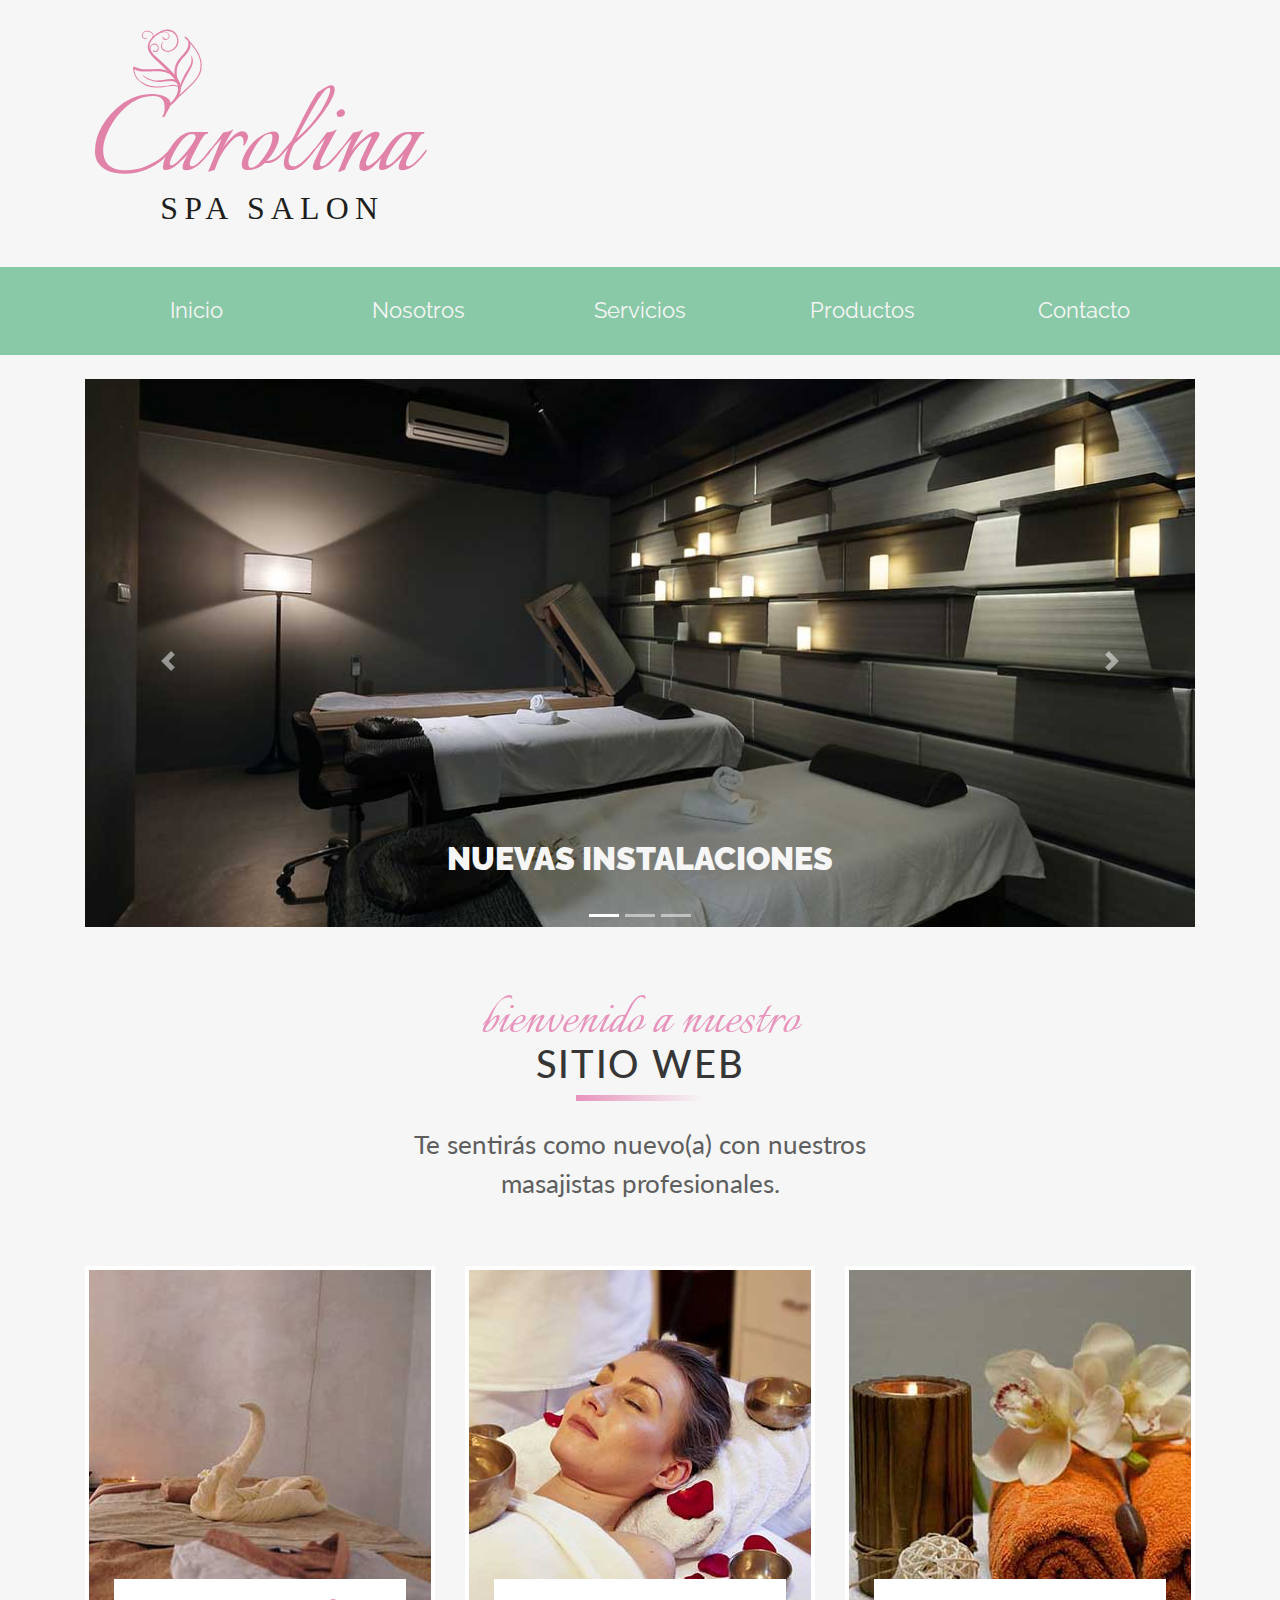
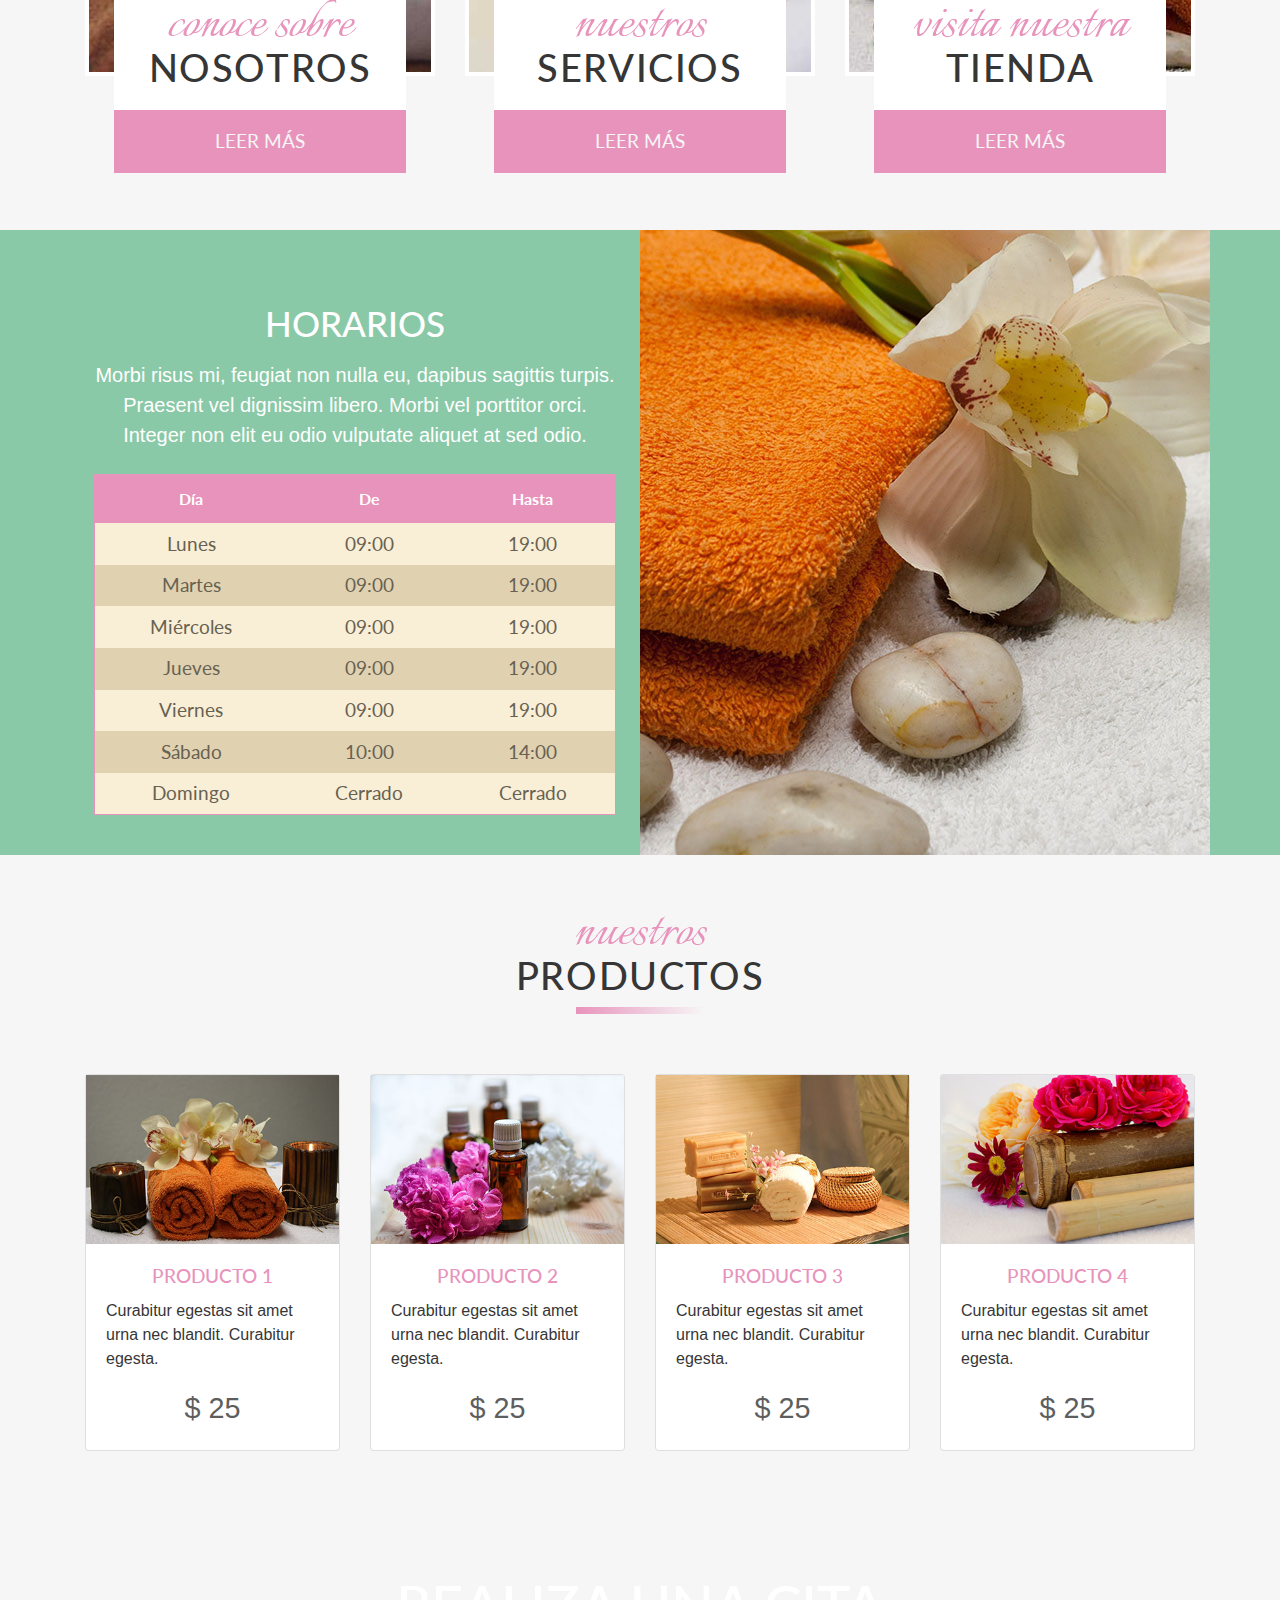
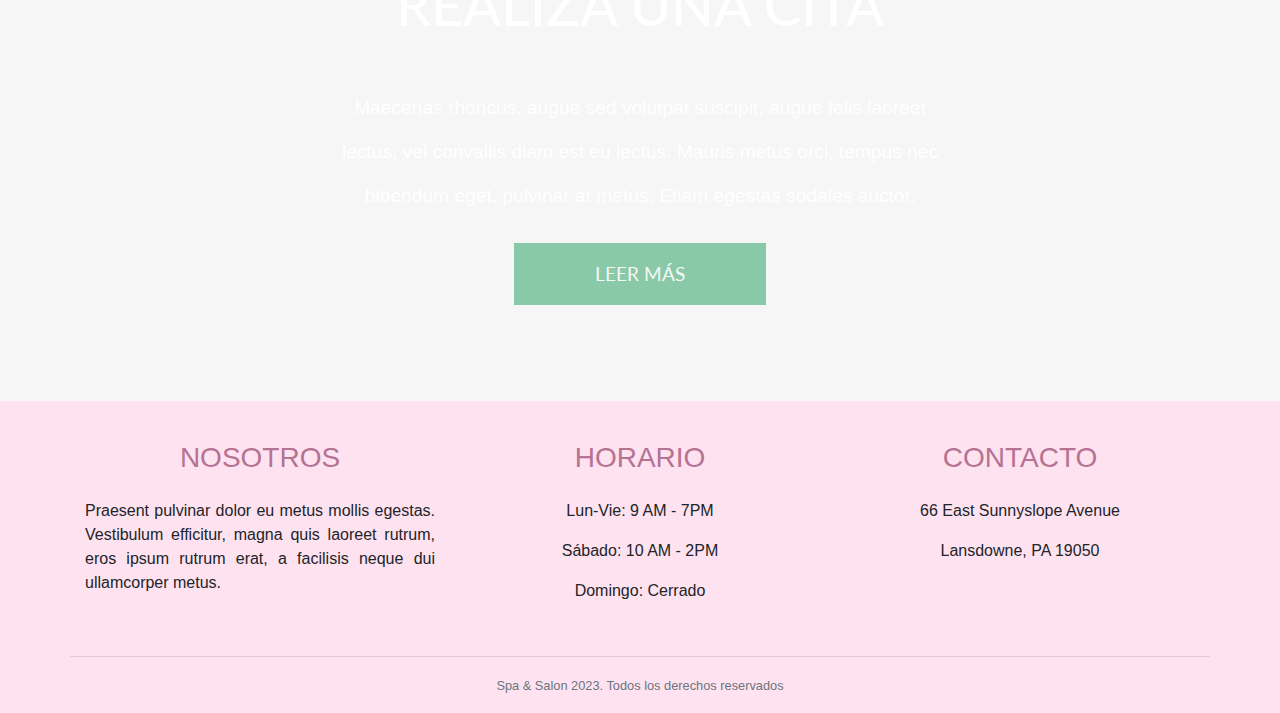
<file: index.html>
<!DOCTYPE html>
<html lang="es">
  <head>
    <meta charset="UTF-8">
    <link rel="icon" type="image/svg+xml" href="./assets/img/favicon.svg">
    <meta name="viewport" content="width=device-width, initial-scale=1.0">
    <meta http-equiv="X-UA-Compatible" content="ie=edge">
    <meta name="Description" content="Enter your description here">
    <link rel="preconnect" href="https://fonts.googleapis.com">
    <link rel="preconnect" href="https://fonts.gstatic.com" crossorigin="">
    <link href="https://fonts.googleapis.com/css2?family=Italianno&amp;family=Lato:wght@400;700;900&amp;family=Raleway:wght@400;700;900&amp;display=swap" rel="stylesheet">
    <link rel="stylesheet" href="https://cdnjs.cloudflare.com/ajax/libs/twitter-bootstrap/4.6.0/css/bootstrap.min.css">
    <link rel="stylesheet" href="https://cdnjs.cloudflare.com/ajax/libs/font-awesome/5.15.3/css/all.min.css" integrity="sha512-iBBXm8fW90+nuLcSKlbmrPcLa0OT92xO1BIsZ+ywDWZCvqsWgccV3gFoRBv0z+8dLJgyAHIhR35VZc2oM/gI1w==" crossorigin="anonymous" referrerpolicy="no-referrer">
    <link rel="stylesheet" href="./main.css">
    <title>Carolina Spa</title>
  </head>
  <body>
    <header> 
      <div class="container">
        <div class="row justify-content-md-between align-items-center">
          <div class="col-lg-4"><a href="index.html"> <img class="d-block img-fluid mx-auto py-4" src="assets/img/logo.svg" alt="Logotipo"></a></div>
          <div class="social col-lg-4 text-center text-lg-right">
            <ul class="list">
              <li class="item"><a class="link" href="http://facebook.com"><span class="sr-only">Facebook</span></a></li>
              <li class="item"><a class="link" href="http://twitter.com"><span class="sr-only">Twitter</span></a></li>
              <li class="item"><a class="link" href="http://instagram.com"><span class="sr-only">Instagram</span></a></li>
              <li class="item"><a class="link" href="http://pinterest.com"><span class="sr-only">Pinterest</span></a></li>
              <li class="item"><a class="link" href="http://youtube.com"><span class="sr-only">Youtube</span></a></li>
            </ul>
          </div>
        </div>
      </div>
      <div class="navigation mt-3">
        <nav class="navbar navbar-expand-md navbar-light bg-faded">
          <button class="navbar-toggler bg-white" type="button" data-toggle="collapse" data-target="#nav-main" aria-label="Mostrar navegacion"><span class="navbar-toggler-icon"></span></button><a class="navbar-brand d-md-none text-white" href="#">Carolina Spa</a>
          <div class="container">
            <div class="collapse navbar-collapse w-100 u-transition-s" id="nav-main">
              <ul class="nav nav-justified w-100 flex-column flex-sm-row text-capitalize mt-2 mt-md-0">
                <li class="nav-item"><a class="nav-link" href="index.html">inicio</a></li>
                <li class="nav-item"><a class="nav-link" href="nosotros.html">nosotros</a></li>
                <li class="nav-item"><a class="nav-link" href="servicios.html">servicios </a></li>
                <li class="nav-item"><a class="nav-link" href="productos.html">productos </a></li>
                <li class="nav-item"><a class="nav-link" href="contacto.html">contacto</a></li>
              </ul>
            </div>
          </div>
        </nav>
      </div>
    </header>
    <main>
      <article>
        <div class="container">
          <article class="carousel slide mt-4" id="main-slider" data-ride="carousel">
            <ol class="carousel-indicators">
              <li class="active" data-target="#main-slider" data-slide-to="0"></li>
              <li data-target="#main-slider" data-slide-to="1"></li>
              <li data-target="#main-slider" data-slide-to="2"></li>
            </ol>
            <div class="carousel-inner" role="listbox">
              <figure class="carousel-item active u-transition-s"><img class="d-block w-100" src="assets/img/slide_01.jpg" alt="Nuestras instalaciones">
                <figcaption class="carousel-caption">
                  <h3 class="text-uppercase">nuevas instalaciones</h3>
                </figcaption>
              </figure>
              <figure class="carousel-item u-transition-s"><img class="d-block w-100" src="assets/img/slide_02.jpg" alt="Nuestros servicios">
                <figcaption class="carousel-caption">
                  <h3 class="text-uppercase">conoce nuestros servicios</h3>
                </figcaption>
              </figure>
              <figure class="carousel-item u-transition-s"><img class="d-block w-100" src="assets/img/slide_03.jpg" alt="Promoción">
                <figcaption class="carousel-caption">
                  <h3 class="text-uppercase">Nuevo sitio web, 2x1 en todos los servicios</h3>
                </figcaption>
              </figure>
            </div><a class="carousel-control-prev" href="#main-slider" role="button" data-slide="prev"> <span class="carousel-control-prev-icon" aria-hidden="true"></span><span class="sr-only">Diapositiva previa</span></a><a class="carousel-control-next" href="#main-slider" role="button" data-slide="next"> <span class="carousel-control-next-icon" aria-hidden="true"></span><span class="sr-only">Diapositiva siguiente</span></a>
          </article>
        </div>
        <section class="banner text-center py-5">
          <h2 class="heading-compound underline">bienvenido a nuestro<span class="d-block text-uppercase">sitio web</span></h2>
          <p class="paragraph mt-4">
             Te sentirás como nuevo(a) con nuestros<br>masajistas profesionales.</p>
        </section>
        <div class="container">
          <div class="row mb-2 align-items-center justify-content-center px-4 px-lg-0">
            <div class="col-lg-4 col-md-6 text-center"> 
              <article class="service"><img class="image img-fluid" src="assets/img/servicio_01.jpg" alt="Imagen conoce sobre nosotros"/>
                <div class="row no-gutters justify-content-center">
                  <div class="info col-md-10">
                    <h3 class="heading-compound mt-3">conoce sobre<span class="d-block text-uppercase">nosotros</span></h3><a class="btn btn-pink btn-block text-uppercase py-3 mt-4" href="servicios.html">leer más</a>
                  </div>
                </div>
              </article>
            </div>
            <div class="col-lg-4 col-md-6 text-center">
              <article class="service"><img class="image img-fluid" src="assets/img/servicio_02.jpg" alt="Imagen nuestros servicios"/>
                <div class="row no-gutters justify-content-center">
                  <div class="info col-md-10">
                    <h3 class="heading-compound mt-3">nuestros<span class="d-block text-uppercase">servicios</span></h3><a class="btn btn-pink btn-block text-uppercase py-3 mt-4" href="servicios.html">leer más</a>
                  </div>
                </div>
              </article>
            </div>
            <div class="col-lg-4 col-md-6 text-center">
              <article class="service"><img class="image img-fluid" src="assets/img/servicio_03.jpg" alt="Imagen visita nuestra tienda"/>
                <div class="row no-gutters justify-content-center">
                  <div class="info col-md-10">
                    <h3 class="heading-compound mt-3">visita nuestra<span class="d-block text-uppercase">tienda</span></h3><a class="btn btn-pink btn-block text-uppercase py-3 mt-4" href="servicios.html">leer más</a>
                  </div>
                </div>
              </article>
            </div>
          </div>
        </div>
        <div class="schedule">
          <div class="container"> 
            <div class="row">
              <div class="col-md-6 text-center text-white p-4">
                <h2 class="heading text-uppercase mt-5">horarios</h2>
                <p class="lead mt-3">Morbi risus mi, feugiat non nulla eu, dapibus sagittis turpis. Praesent vel dignissim libero. Morbi vel porttitor orci. Integer non elit eu odio vulputate aliquet at sed odio. </p>
                <table class="table mt-4 text-white text-center">
                  <thead class="table-head">
                    <tr>
                      <th>Día</th>
                      <th>De</th>
                      <th>Hasta</th>
                    </tr>
                  </thead>
                  <tbody class="table-body">
                    <tr>
                      <td>Lunes</td>
                      <td>09:00</td>
                      <td>19:00</td>
                    </tr>
                    <tr>
                      <td>Martes</td>
                      <td>09:00</td>
                      <td>19:00</td>
                    </tr>
                    <tr>
                      <td>Miércoles</td>
                      <td>09:00</td>
                      <td>19:00</td>
                    </tr>
                    <tr>
                      <td>Jueves</td>
                      <td>09:00</td>
                      <td>19:00</td>
                    </tr>
                    <tr>
                      <td>Viernes</td>
                      <td>09:00</td>
                      <td>19:00</td>
                    </tr>
                    <tr>
                      <td>Sábado</td>
                      <td>10:00</td>
                      <td>14:00</td>
                    </tr>
                    <tr>
                      <td>Domingo</td>
                      <td>Cerrado</td>
                      <td>Cerrado</td>
                    </tr>
                  </tbody>
                </table>
              </div>
              <div class="background col-md-6"></div>
            </div>
          </div>
        </div>
        <section class="products container pt-5 pb-lg-4">
          <h2 class="heading-compound text-center underline">nuestros <span class="d-block text-uppercase">productos</span></h2>
          <div class="row py-5">
            <div class="col-lg-3 col-md-6 mb-5 mb-lg-0">
              <article class="card product"><a class="link" href="producto.html">
                  <div class="img-wrapper"><img src="assets/img/producto_mini_01.jpg" alt="Producto 1"/></div>
                  <div class="card-body">
                    <h3 class="card-title heading text-center text-uppercase">Producto 1</h3>
                    <p class="product__desc card-text">Curabitur egestas sit amet urna nec blandit. Curabitur egesta.</p>
                    <p class="price lead text-center mb-0">25</p>
                  </div></a></article>
            </div>
            <div class="col-lg-3 col-md-6 mb-5 mb-lg-0">
              <article class="card product"><a class="link" href="producto.html">
                  <div class="img-wrapper"><img src="assets/img/producto_mini_02.jpg" alt="Producto 2"/></div>
                  <div class="card-body">
                    <h3 class="card-title heading text-center text-uppercase">Producto 2</h3>
                    <p class="product__desc card-text">Curabitur egestas sit amet urna nec blandit. Curabitur egesta.</p>
                    <p class="price lead text-center mb-0">25</p>
                  </div></a></article>
            </div>
            <div class="col-lg-3 col-md-6 mb-5 mb-lg-0">
              <article class="card product"><a class="link" href="producto.html">
                  <div class="img-wrapper"><img src="assets/img/producto_mini_03.jpg" alt="Producto 3"/></div>
                  <div class="card-body">
                    <h3 class="card-title heading text-center text-uppercase">Producto 3</h3>
                    <p class="product__desc card-text">Curabitur egestas sit amet urna nec blandit. Curabitur egesta.</p>
                    <p class="price lead text-center mb-0">25</p>
                  </div></a></article>
            </div>
            <div class="col-lg-3 col-md-6">
              <article class="card product"><a class="link" href="producto.html">
                  <div class="img-wrapper"><img src="assets/img/producto_mini_04.jpg" alt="Producto 4"/></div>
                  <div class="card-body">
                    <h3 class="card-title heading text-center text-uppercase">Producto 4</h3>
                    <p class="product__desc card-text">Curabitur egestas sit amet urna nec blandit. Curabitur egesta.</p>
                    <p class="price lead text-center mb-0">25</p>
                  </div></a></article>
            </div>
          </div>
        </section>
        <div class="date container-fluid py-5">
          <div class="row justify-content-center align-items-center text-white">
            <div class="col-md-8 col-lg-6 text-center">
              <h2 class="heading text-uppercase">realiza una cita</h2>
              <p class="text mt-5 mb-4">Maecenas rhoncus, augue sed volutpat suscipit, augue felis laoreet lectus, vel convallis diam est eu lectus. Mauris metus orci, tempus nec bibendum eget, pulvinar at metus. Etiam egestas sodales auctor. </p><a class="btn btn-mint btn-lg text-uppercase" href="contacto.html">leer más</a>
            </div>
          </div>
        </div>
      </article>
    </main>
    <footer class="pt-3 mt-5">
      <div class="container pt-4">
        <div class="row">
          <div class="col-md-4 mb-4 mb-lg-0">
            <h3 class="text-uppercase text-center mb-4 text-primary-700">nosotros</h3>
            <p class="text-justify">Praesent pulvinar dolor eu metus mollis egestas. Vestibulum efficitur, magna quis laoreet rutrum, eros ipsum rutrum erat, a facilisis neque dui ullamcorper metus.</p>
          </div>
          <div class="col-md-4 mb-4 mb-lg-0 text-center">
            <h3 class="text-uppercase mb-4 text-primary-700">horario</h3>
            <p class="mb-3">Lun-Vie: 9 AM - 7PM</p>
            <p class="mb-3">Sábado: 10 AM - 2PM</p>
            <p>Domingo: Cerrado</p>
          </div>
          <div class="col-md-4 text-center">
            <h3 class="text-uppercase mb-4 text-primary-700">contacto</h3>
            <p class="mb-3">66 East Sunnyslope Avenue </p>
            <p>Lansdowne, PA 19050</p>
            <nav class="social text-center">
              <ul class="list">
                <li class="item"><a class="link" href="http://facebook.com"><span class="sr-only">Facebook</span></a></li>
                <li class="item"><a class="link" href="http://twitter.com"><span class="sr-only">Twitter</span></a></li>
                <li class="item"><a class="link" href="http://instagram.com"><span class="sr-only">Instagram</span></a></li>
                <li class="item"><a class="link" href="http://pinterest.com"><span class="sr-only">Pinterest</span></a></li>
                <li class="item"><a class="link" href="http://youtube.com"><span class="sr-only">Youtube</span></a></li>
              </ul>
            </nav>
          </div>
          <hr class="w-100">
          <p class="mx-auto text-muted"><small>Spa & Salon 2023. Todos los derechos reservados</small></p>
        </div>
      </div>
    </footer>
    <script src="https://cdnjs.cloudflare.com/ajax/libs/jquery/3.5.1/jquery.min.js"></script>
    <script src="https://cdnjs.cloudflare.com/ajax/libs/popper.js/1.16.1/umd/popper.min.js"></script>
    <script src="https://cdnjs.cloudflare.com/ajax/libs/twitter-bootstrap/4.6.0/js/bootstrap.min.js"></script>
  </body>
</html>
</file>
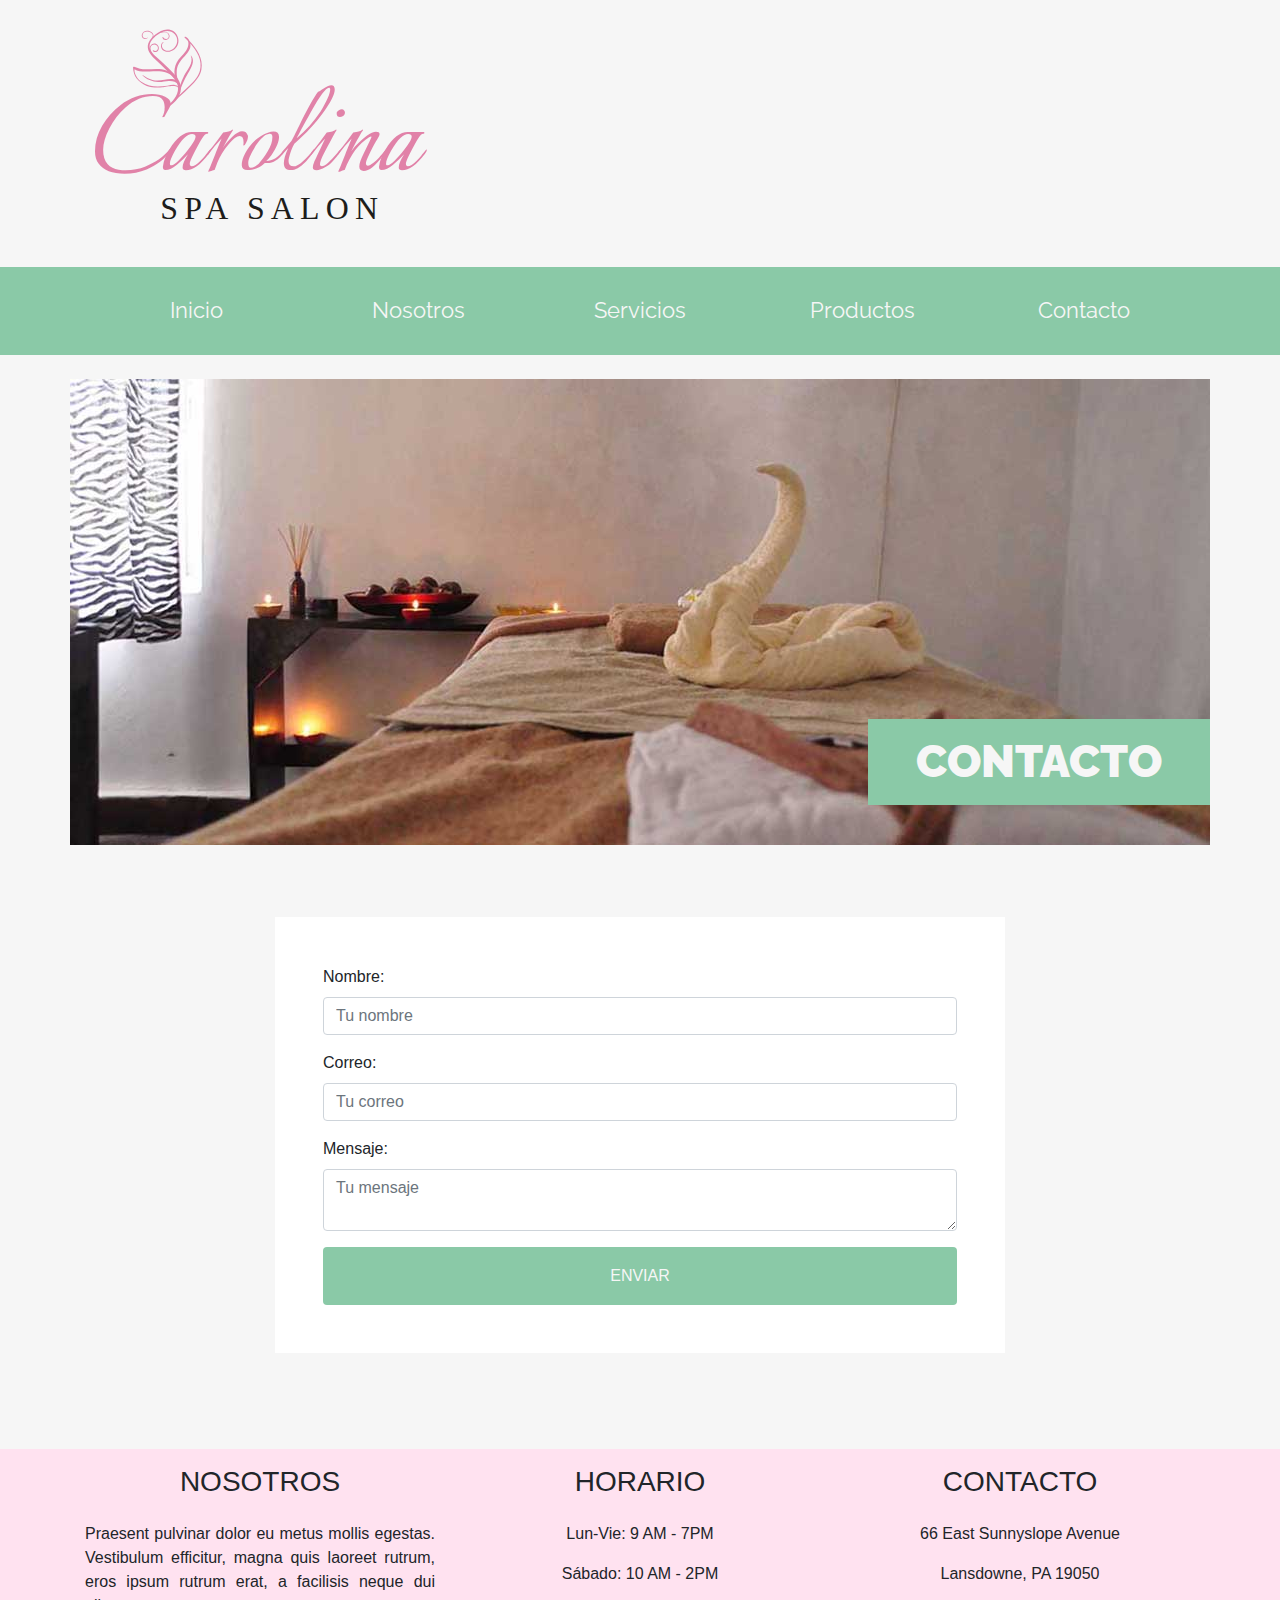
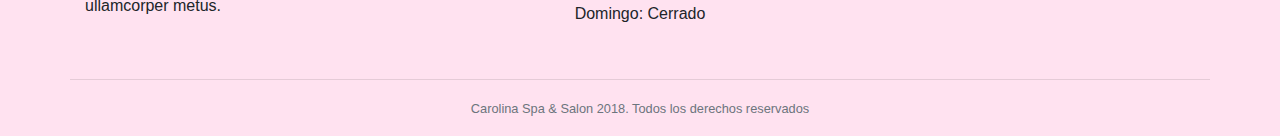
<file: contacto.html>
<!DOCTYPE html>
<html lang="es">
  <head>
    <meta charset="UTF-8">
    <meta name="viewport" content="width=device-width, initial-scale=1.0">
    <meta http-equiv="X-UA-Compatible" content="ie=edge">
    <meta name="Description" content="Enter your description here">
    <link rel="preconnect" href="https://fonts.googleapis.com">
    <link rel="preconnect" href="https://fonts.gstatic.com" crossorigin="">
    <link href="https://fonts.googleapis.com/css2?family=Italianno&amp;family=Lato:wght@400;700;900&amp;family=Raleway:wght@400;700;900&amp;display=swap" rel="stylesheet">
    <link rel="stylesheet" href="https://cdnjs.cloudflare.com/ajax/libs/twitter-bootstrap/4.6.0/css/bootstrap.min.css">
    <link rel="stylesheet" href="https://cdnjs.cloudflare.com/ajax/libs/font-awesome/5.15.3/css/all.min.css" integrity="sha512-iBBXm8fW90+nuLcSKlbmrPcLa0OT92xO1BIsZ+ywDWZCvqsWgccV3gFoRBv0z+8dLJgyAHIhR35VZc2oM/gI1w==" crossorigin="anonymous" referrerpolicy="no-referrer">
    <link rel="stylesheet" href="main.css">
    <title>Carolina Spa</title>
  </head>
  <body>
    <header> 
      <div class="container">
        <div class="row justify-content-md-between align-items-center">
          <div class="col-lg-4"><a href="index.html"> <img class="d-block img-fluid mx-auto py-4" src="assets/img/logo.svg" alt="Logotipo"></a></div>
          <div class="social col-lg-4 text-center text-lg-right">
            <ul class="list">
              <li class="item"><a class="link" href="http://facebook.com"><span class="sr-only">Facebook</span></a></li>
              <li class="item"><a class="link" href="http://twitter.com"><span class="sr-only">Twitter</span></a></li>
              <li class="item"><a class="link" href="http://instagram.com"><span class="sr-only">Instagram</span></a></li>
              <li class="item"><a class="link" href="http://pinterest.com"><span class="sr-only">Pinterest</span></a></li>
              <li class="item"><a class="link" href="http://youtube.com"><span class="sr-only">Youtube</span></a></li>
            </ul>
          </div>
        </div>
      </div>
      <div class="navigation mt-3">
        <nav class="navbar navbar-expand-md navbar-light bg-faded">
          <button class="navbar-toggler bg-white" type="button" data-toggle="collapse" data-target="#nav-main" aria-label="Mostrar navegacion"><span class="navbar-toggler-icon"></span></button><a class="navbar-brand d-md-none text-white" href="#">Carolina Spa</a>
          <div class="container">
            <div class="collapse navbar-collapse w-100 u-transition-s" id="nav-main">
              <ul class="nav nav-justified w-100 flex-column flex-sm-row text-capitalize mt-2 mt-md-0">
                <li class="nav-item"><a class="nav-link" href="index.html">inicio</a></li>
                <li class="nav-item"><a class="nav-link" href="nosotros.html">nosotros</a></li>
                <li class="nav-item"><a class="nav-link" href="servicios.html">servicios </a></li>
                <li class="nav-item"><a class="nav-link" href="productos.html">productos </a></li>
                <li class="nav-item"><a class="nav-link" href="contacto.html">contacto</a></li>
              </ul>
            </div>
          </div>
        </nav>
      </div>
    </header>
    <div class="container p-lg-0 mt-4">
      <div class="row no-gutters">
        <div class="hero col-12"><img class="img-fluid" src="assets/img/contacto.jpg" alt="contacto"/>
          <h2 class="heading text-uppercase d-none d-md-block py-3 px-5">contacto</h2>
        </div>
      </div>
    </div>
    <div class="container pt-4">
      <div class="row">
        <main class="main-content col-lg-8 mx-auto">
          <h1 class="d-block d-md-none text-uppercase text-center u-text-pink">contacto</h1>
          <form class="form--contacto p-5 my-5 needs-validation" novalidate>
            <div class="form-group">
              <label class="text-capitalize" for="inputName">nombre:</label>
              <input class="form-control" id="inputName" type="text" placeholder="Tu nombre" required>
              <div class="valid-feedback">Correcto</div>
              <div class="invalid-feedback">Por favor, ingresa tu nombre</div>
            </div>
            <div class="form-group">
              <label class="text-capitalize" for="inputEmail">correo:</label>
              <input class="form-control" id="inputEmail" type="text" placeholder="Tu correo" required>
              <div class="valid-feedback">Correcto</div>
              <div class="invalid-feedback">Por favor, ingresa tu correo</div>
            </div>
            <div class="form-group">
              <label class="text-capitalize" for="inputMessage">mensaje:</label>
              <textarea class="form-control" id="inputMessage" placeholder="Tu mensaje" required></textarea>
              <div class="valid-feedback">Correcto</div>
              <div class="invalid-feedback">Por favor, escribe un mensaje</div>
            </div>
            <button class="btn btn-mint btn-block p-3 text-uppercase" type="submit">Enviar</button>
          </form>
        </main>
      </div>
    </div>
    <footer class="pt-3 mt-5">
      <div class="container">
        <div class="row">
          <div class="col-md-4 mb-4 mb-lg-0">
            <h3 class="text-center text-uppercase mb-4">nosotros</h3>
            <p class="text-justify">Praesent pulvinar dolor eu metus mollis egestas. Vestibulum efficitur, magna quis laoreet rutrum, eros ipsum rutrum erat, a facilisis neque dui ullamcorper metus.</p>
          </div>
          <div class="col-md-4 text-center mb-4 mb-lg-0">
            <h3 class="text-uppercase mb-4">horario</h3>
            <p class="mb-3">Lun-Vie: 9 AM - 7PM</p>
            <p class="mb-3">Sábado: 10 AM - 2PM</p>
            <p>Domingo: Cerrado</p>
          </div>
          <div class="col-md-4 text-center">
            <h3 class="text-uppercase mb-4">contacto</h3>
            <p class="mb-3">66 East Sunnyslope Avenue </p>
            <p>Lansdowne, PA 19050</p>
            <nav class="social text-center">
              <ul class="list">
                <li class="item"><a class="link" href="http://facebook.com"><span class="sr-only">Facebook</span></a></li>
                <li class="item"><a class="link" href="http://twitter.com"><span class="sr-only">Twitter</span></a></li>
                <li class="item"><a class="link" href="http://instagram.com"><span class="sr-only">Instagram</span></a></li>
                <li class="item"><a class="link" href="http://pinterest.com"><span class="sr-only">Pinterest</span></a></li>
                <li class="item"><a class="link" href="http://youtube.com"><span class="sr-only">Youtube</span></a></li>
              </ul>
            </nav>
          </div>
          <hr class="w-100">
          <p class="mx-auto text-muted"><small>Carolina Spa & Salon 2018. Todos los derechos reservados</small></p>
        </div>
      </div>
    </footer>
    <script src="https://cdnjs.cloudflare.com/ajax/libs/jquery/3.5.1/jquery.min.js"></script>
    <script src="https://cdnjs.cloudflare.com/ajax/libs/popper.js/1.16.1/umd/popper.min.js"></script>
    <script src="https://cdnjs.cloudflare.com/ajax/libs/twitter-bootstrap/4.6.0/js/bootstrap.min.js"></script>
    <script src="js/app.js"> </script>
  </body>
</html>
</file>
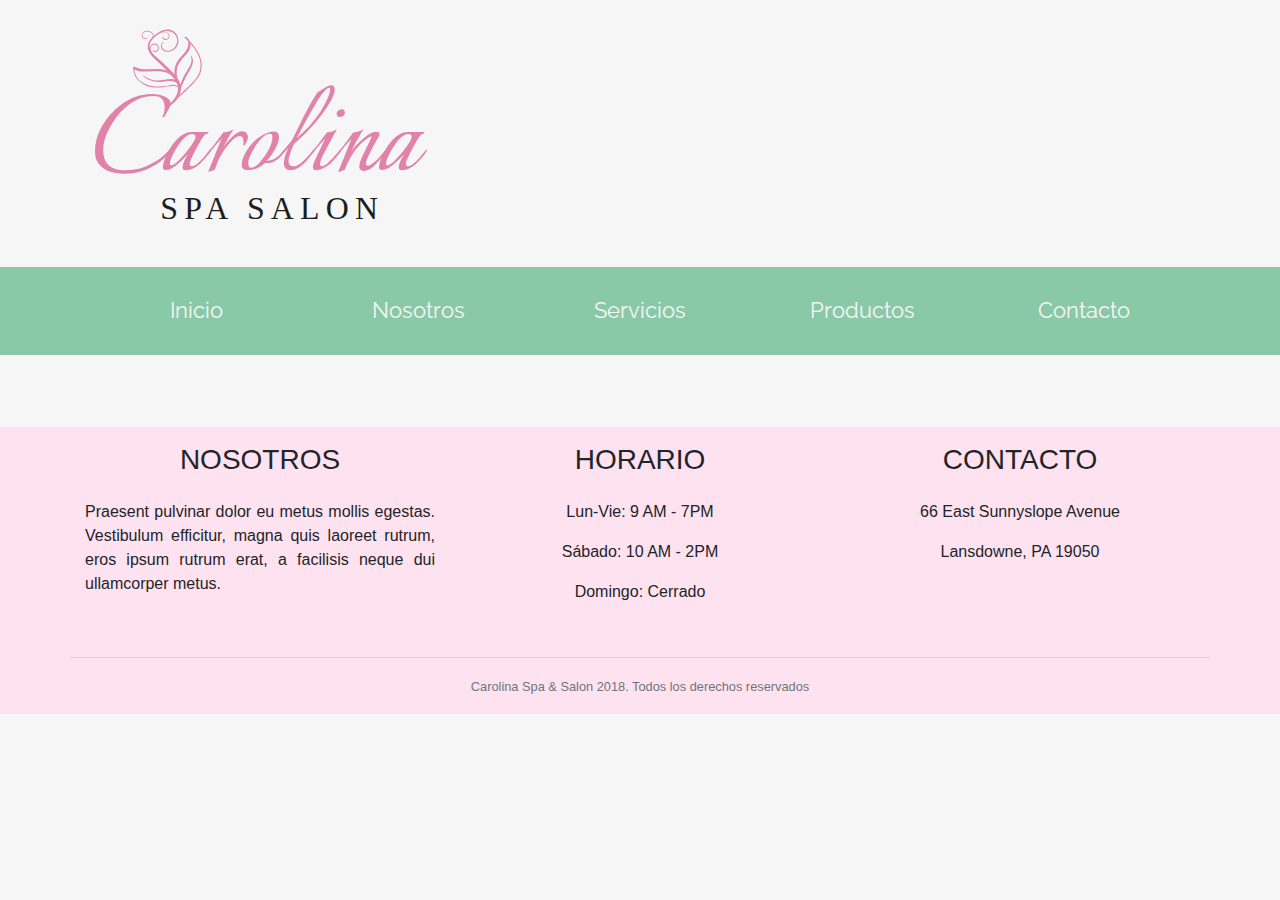
<file: innerpage.html>
<!DOCTYPE html>
<html lang="es">
  <head>
    <meta charset="UTF-8">
    <meta name="viewport" content="width=device-width, initial-scale=1.0">
    <meta http-equiv="X-UA-Compatible" content="ie=edge">
    <meta name="Description" content="Enter your description here">
    <link rel="preconnect" href="https://fonts.googleapis.com">
    <link rel="preconnect" href="https://fonts.gstatic.com" crossorigin="">
    <link href="https://fonts.googleapis.com/css2?family=Italianno&amp;family=Lato:wght@400;700;900&amp;family=Raleway:wght@400;700;900&amp;display=swap" rel="stylesheet">
    <link rel="stylesheet" href="https://cdnjs.cloudflare.com/ajax/libs/twitter-bootstrap/4.6.0/css/bootstrap.min.css">
    <link rel="stylesheet" href="https://cdnjs.cloudflare.com/ajax/libs/font-awesome/5.15.3/css/all.min.css" integrity="sha512-iBBXm8fW90+nuLcSKlbmrPcLa0OT92xO1BIsZ+ywDWZCvqsWgccV3gFoRBv0z+8dLJgyAHIhR35VZc2oM/gI1w==" crossorigin="anonymous" referrerpolicy="no-referrer">
    <link rel="stylesheet" href="main.css">
    <title>Carolina Spa</title>
  </head>
  <body>
    <header> 
      <div class="container">
        <div class="row justify-content-md-between align-items-center">
          <div class="col-lg-4"><a href="index.html"> <img class="d-block img-fluid mx-auto py-4" src="assets/img/logo.svg" alt="Logotipo"></a></div>
          <div class="social col-lg-4 text-center text-lg-right">
            <ul class="list">
              <li class="item"><a class="link" href="http://facebook.com"><span class="sr-only">Facebook</span></a></li>
              <li class="item"><a class="link" href="http://twitter.com"><span class="sr-only">Twitter</span></a></li>
              <li class="item"><a class="link" href="http://instagram.com"><span class="sr-only">Instagram</span></a></li>
              <li class="item"><a class="link" href="http://pinterest.com"><span class="sr-only">Pinterest</span></a></li>
              <li class="item"><a class="link" href="http://youtube.com"><span class="sr-only">Youtube</span></a></li>
            </ul>
          </div>
        </div>
      </div>
      <div class="navigation mt-3">
        <nav class="navbar navbar-expand-md navbar-light bg-faded">
          <button class="navbar-toggler bg-white" type="button" data-toggle="collapse" data-target="#nav-main" aria-label="Mostrar navegacion"><span class="navbar-toggler-icon"></span></button><a class="navbar-brand d-md-none text-white" href="#">Carolina Spa</a>
          <div class="container">
            <div class="collapse navbar-collapse w-100 u-transition-s" id="nav-main">
              <ul class="nav nav-justified w-100 flex-column flex-sm-row text-capitalize mt-2 mt-md-0">
                <li class="nav-item"><a class="nav-link" href="index.html">inicio</a></li>
                <li class="nav-item"><a class="nav-link" href="nosotros.html">nosotros</a></li>
                <li class="nav-item"><a class="nav-link" href="servicios.html">servicios </a></li>
                <li class="nav-item"><a class="nav-link" href="productos.html">productos </a></li>
                <li class="nav-item"><a class="nav-link" href="contacto.html">contacto</a></li>
              </ul>
            </div>
          </div>
        </nav>
      </div>
    </header>
    <div class="container pt-4">
      <div class="row">
      </div>
    </div>
    <footer class="pt-3 mt-5">
      <div class="container">
        <div class="row">
          <div class="col-md-4 mb-4 mb-lg-0">
            <h3 class="text-center text-uppercase mb-4">nosotros</h3>
            <p class="text-justify">Praesent pulvinar dolor eu metus mollis egestas. Vestibulum efficitur, magna quis laoreet rutrum, eros ipsum rutrum erat, a facilisis neque dui ullamcorper metus.</p>
          </div>
          <div class="col-md-4 text-center mb-4 mb-lg-0">
            <h3 class="text-uppercase mb-4">horario</h3>
            <p class="mb-3">Lun-Vie: 9 AM - 7PM</p>
            <p class="mb-3">Sábado: 10 AM - 2PM</p>
            <p>Domingo: Cerrado</p>
          </div>
          <div class="col-md-4 text-center">
            <h3 class="text-uppercase mb-4">contacto</h3>
            <p class="mb-3">66 East Sunnyslope Avenue </p>
            <p>Lansdowne, PA 19050</p>
            <nav class="social text-center">
              <ul class="list">
                <li class="item"><a class="link" href="http://facebook.com"><span class="sr-only">Facebook</span></a></li>
                <li class="item"><a class="link" href="http://twitter.com"><span class="sr-only">Twitter</span></a></li>
                <li class="item"><a class="link" href="http://instagram.com"><span class="sr-only">Instagram</span></a></li>
                <li class="item"><a class="link" href="http://pinterest.com"><span class="sr-only">Pinterest</span></a></li>
                <li class="item"><a class="link" href="http://youtube.com"><span class="sr-only">Youtube</span></a></li>
              </ul>
            </nav>
          </div>
          <hr class="w-100">
          <p class="mx-auto text-muted"><small>Carolina Spa & Salon 2018. Todos los derechos reservados</small></p>
        </div>
      </div>
    </footer>
    <script src="https://cdnjs.cloudflare.com/ajax/libs/jquery/3.5.1/jquery.min.js"></script>
    <script src="https://cdnjs.cloudflare.com/ajax/libs/popper.js/1.16.1/umd/popper.min.js"></script>
    <script src="https://cdnjs.cloudflare.com/ajax/libs/twitter-bootstrap/4.6.0/js/bootstrap.min.js"></script>
    <script src="js/app.js"> </script>
  </body>
</html>
</file>
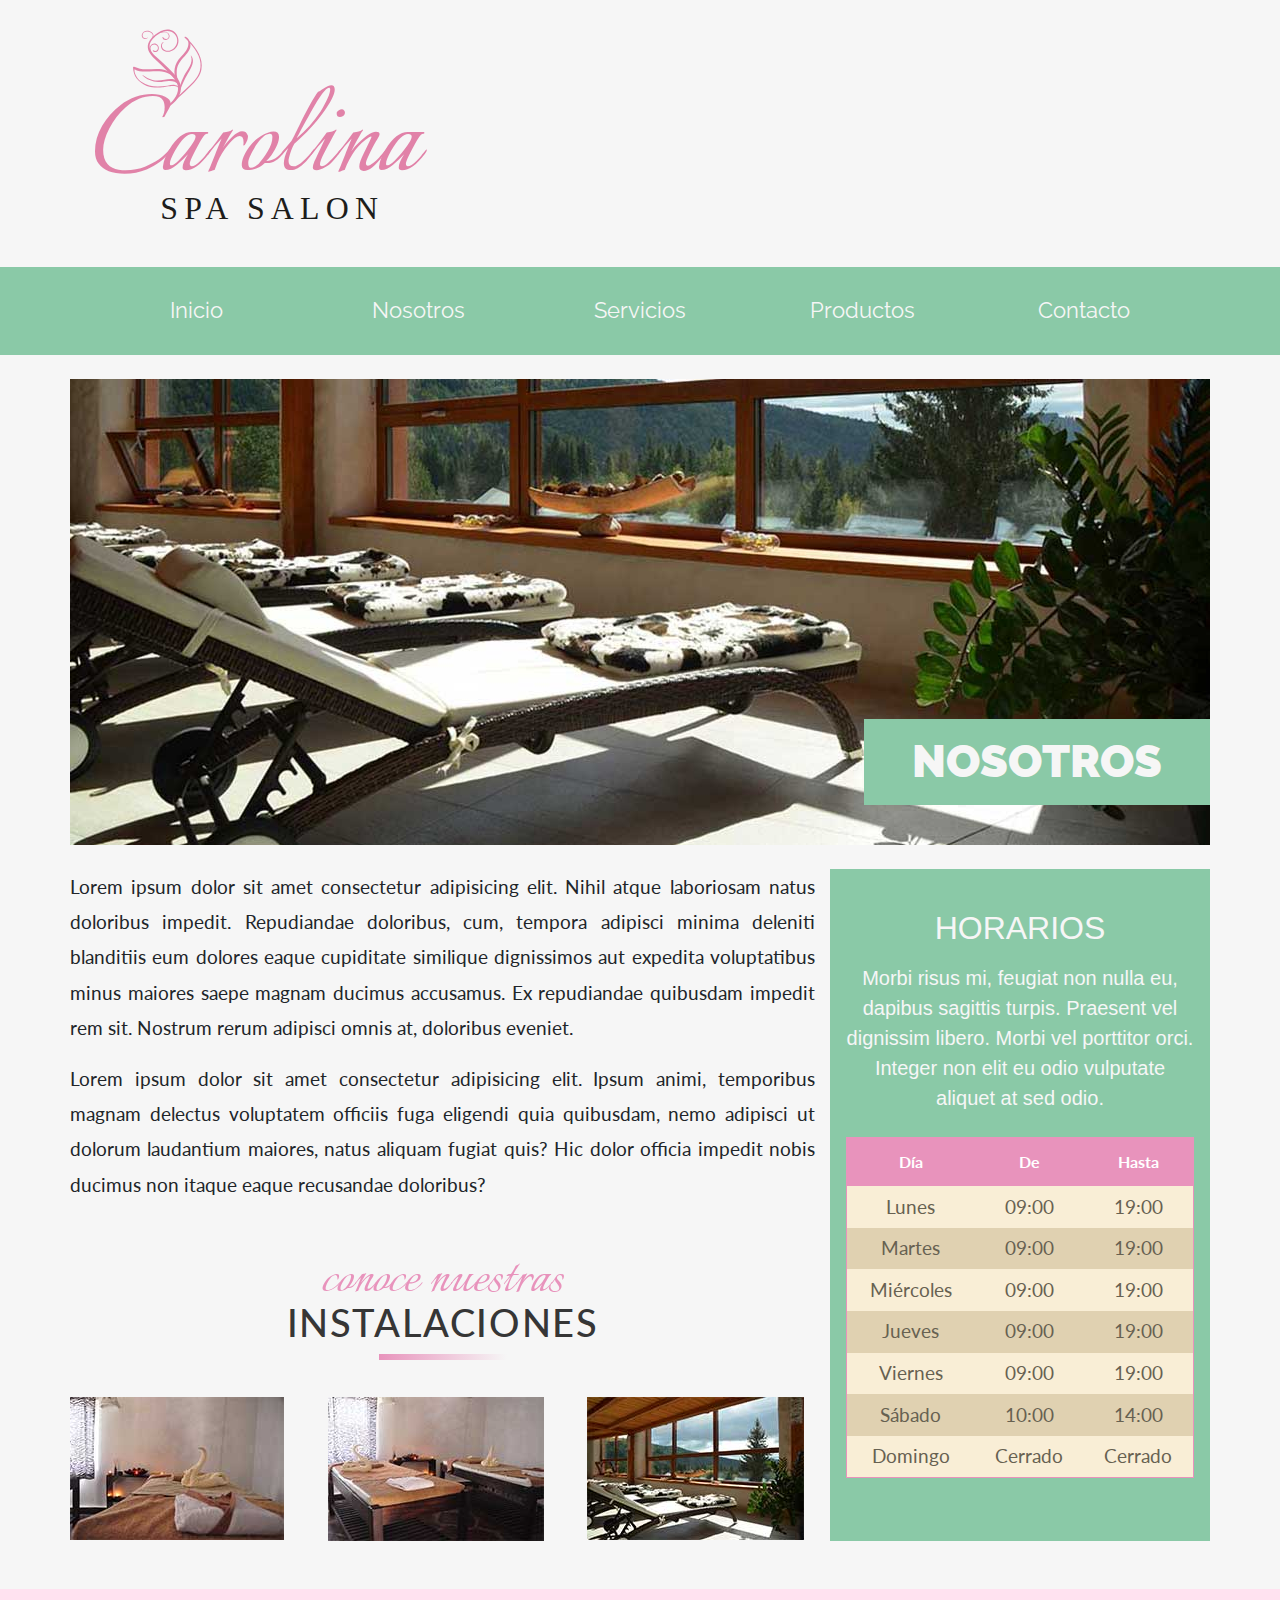
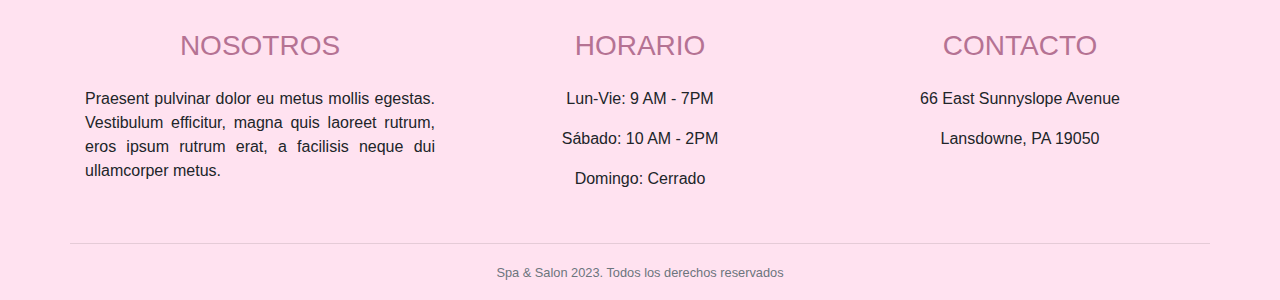
<file: nosotros.html>
<!DOCTYPE html>
<html lang="es">
  <head>
    <meta charset="UTF-8">
    <link rel="icon" type="image/svg+xml" href="./assets/img/favicon.svg">
    <meta name="viewport" content="width=device-width, initial-scale=1.0">
    <meta http-equiv="X-UA-Compatible" content="ie=edge">
    <meta name="Description" content="Enter your description here">
    <link rel="preconnect" href="https://fonts.googleapis.com">
    <link rel="preconnect" href="https://fonts.gstatic.com" crossorigin="">
    <link href="https://fonts.googleapis.com/css2?family=Italianno&amp;family=Lato:wght@400;700;900&amp;family=Raleway:wght@400;700;900&amp;display=swap" rel="stylesheet">
    <link rel="stylesheet" href="https://cdnjs.cloudflare.com/ajax/libs/twitter-bootstrap/4.6.0/css/bootstrap.min.css">
    <link rel="stylesheet" href="https://cdnjs.cloudflare.com/ajax/libs/font-awesome/5.15.3/css/all.min.css" integrity="sha512-iBBXm8fW90+nuLcSKlbmrPcLa0OT92xO1BIsZ+ywDWZCvqsWgccV3gFoRBv0z+8dLJgyAHIhR35VZc2oM/gI1w==" crossorigin="anonymous" referrerpolicy="no-referrer">
    <link rel="stylesheet" href="./main.css">
    <title>Carolina Spa</title>
  </head>
  <body>
    <header> 
      <div class="container">
        <div class="row justify-content-md-between align-items-center">
          <div class="col-lg-4"><a href="index.html"> <img class="d-block img-fluid mx-auto py-4" src="assets/img/logo.svg" alt="Logotipo"></a></div>
          <div class="social col-lg-4 text-center text-lg-right">
            <ul class="list">
              <li class="item"><a class="link" href="http://facebook.com"><span class="sr-only">Facebook</span></a></li>
              <li class="item"><a class="link" href="http://twitter.com"><span class="sr-only">Twitter</span></a></li>
              <li class="item"><a class="link" href="http://instagram.com"><span class="sr-only">Instagram</span></a></li>
              <li class="item"><a class="link" href="http://pinterest.com"><span class="sr-only">Pinterest</span></a></li>
              <li class="item"><a class="link" href="http://youtube.com"><span class="sr-only">Youtube</span></a></li>
            </ul>
          </div>
        </div>
      </div>
      <div class="navigation mt-3">
        <nav class="navbar navbar-expand-md navbar-light bg-faded">
          <button class="navbar-toggler bg-white" type="button" data-toggle="collapse" data-target="#nav-main" aria-label="Mostrar navegacion"><span class="navbar-toggler-icon"></span></button><a class="navbar-brand d-md-none text-white" href="#">Carolina Spa</a>
          <div class="container">
            <div class="collapse navbar-collapse w-100 u-transition-s" id="nav-main">
              <ul class="nav nav-justified w-100 flex-column flex-sm-row text-capitalize mt-2 mt-md-0">
                <li class="nav-item"><a class="nav-link" href="index.html">inicio</a></li>
                <li class="nav-item"><a class="nav-link" href="nosotros.html">nosotros</a></li>
                <li class="nav-item"><a class="nav-link" href="servicios.html">servicios </a></li>
                <li class="nav-item"><a class="nav-link" href="productos.html">productos </a></li>
                <li class="nav-item"><a class="nav-link" href="contacto.html">contacto</a></li>
              </ul>
            </div>
          </div>
        </nav>
      </div>
    </header>
    <div class="container p-lg-0 mt-4">
      <div class="row no-gutters">
        <div class="hero col-12"><img class="img-fluid" src="assets/img/nosotros.jpg" alt="Nosotros"/>
          <h2 class="heading text-uppercase d-none d-md-block py-3 px-5">Nosotros</h2>
        </div>
      </div>
    </div>
    <div class="container pt-4">
      <div class="row">
        <main class="main-content col-lg-8 pl-lg-0">
          <h1 class="d-block d-md-none text-uppercase text-center u-text-pink">Nosotros</h1>
          <p>Lorem ipsum dolor sit amet consectetur adipisicing elit. Nihil atque laboriosam natus doloribus impedit. Repudiandae doloribus, cum, tempora adipisci minima deleniti blanditiis eum dolores eaque cupiditate similique dignissimos aut expedita voluptatibus minus maiores saepe magnam ducimus accusamus. Ex repudiandae quibusdam impedit rem sit. Nostrum rerum adipisci omnis at, doloribus eveniet.</p>
          <p>Lorem ipsum dolor sit amet consectetur adipisicing elit. Ipsum animi, temporibus magnam delectus voluptatem officiis fuga eligendi quia quibusdam, nemo adipisci ut dolorum laudantium maiores, natus aliquam fugiat quis? Hic dolor officia impedit nobis ducimus non itaque eaque recusandae doloribus?</p>
          <h2 class="heading-compound text-center mt-5 underline">conoce nuestras<span class="d-block text-uppercase">instalaciones</span></h2>
          <div class="gallery pt-4">
            <div class="row">
              <div class="col-4"><a class="link" href="#" data-target="#imagen-1" data-toggle="modal"> <img class="img-fluid" src="assets/img/galeria_mini_01.jpg" alt="Imagen galeria 1"/></a>
                <div class="modal fade" id="imagen-1" tabindex="-1" role="dialog" aria-labelledby="imagen 1" aria-hidden="true">
                  <div class="modal-dialog modal-lg modal-dialog-centered" role="document">
                    <div class="modal-content">
                      <div class="modal-body"><img class="img-fluid" src="assets/img/galeria_grande_01.jpg" alt=""/></div>
                    </div>
                  </div>
                </div>
              </div>
              <div class="col-4"><a class="link" href="#" data-target="#imagen-2" data-toggle="modal"> <img class="img-fluid" src="assets/img/galeria_mini_02.jpg" alt="Imagen galeria 2"/></a>
                <div class="modal fade" id="imagen-2" tabindex="-1" role="dialog" aria-labelledby="imagen 2" aria-hidden="true">
                  <div class="modal-dialog modal-lg modal-dialog-centered" role="document">
                    <div class="modal-content">
                      <div class="modal-body"><img class="img-fluid" src="assets/img/galeria_grande_02.jpg" alt=""/></div>
                    </div>
                  </div>
                </div>
              </div>
              <div class="col-4"><a class="link" href="#" data-target="#imagen-3" data-toggle="modal"> <img class="img-fluid" src="assets/img/galeria_mini_03.jpg" alt="Imagen galeria 3"/></a>
                <div class="modal fade" id="imagen-3" tabindex="-1" role="dialog" aria-labelledby="imagen 3" aria-hidden="true">
                  <div class="modal-dialog modal-lg modal-dialog-centered" role="document">
                    <div class="modal-content">
                      <div class="modal-body"><img class="img-fluid" src="assets/img/galeria_grande_03.jpg" alt=""/></div>
                    </div>
                  </div>
                </div>
              </div>
            </div>
          </div>
        </main>
        <aside class="col-lg-4 p-lg-0">
          <div class="sidebar px-3 py-4 mt-5 mt-lg-0 schedule aside-nosotros">
            <h2 class="text-center text-uppercase mt-3">horarios</h2>
            <p class="lead mt-3 text-center">Morbi risus mi, feugiat non nulla eu, dapibus sagittis turpis. Praesent vel dignissim libero. Morbi vel porttitor orci. Integer non elit eu odio vulputate aliquet at sed odio. </p>
            <table class="table mt-4 text-white text-center">
              <thead class="table-head">
                <tr>
                  <th>Día</th>
                  <th>De</th>
                  <th>Hasta</th>
                </tr>
              </thead>
              <tbody class="table-body">
                <tr>
                  <td>Lunes</td>
                  <td>09:00</td>
                  <td>19:00</td>
                </tr>
                <tr>
                  <td>Martes</td>
                  <td>09:00</td>
                  <td>19:00</td>
                </tr>
                <tr>
                  <td>Miércoles</td>
                  <td>09:00</td>
                  <td>19:00</td>
                </tr>
                <tr>
                  <td>Jueves</td>
                  <td>09:00</td>
                  <td>19:00</td>
                </tr>
                <tr>
                  <td>Viernes</td>
                  <td>09:00</td>
                  <td>19:00</td>
                </tr>
                <tr>
                  <td>Sábado</td>
                  <td>10:00</td>
                  <td>14:00</td>
                </tr>
                <tr>
                  <td>Domingo</td>
                  <td>Cerrado</td>
                  <td>Cerrado</td>
                </tr>
              </tbody>
            </table>
          </div>
        </aside>
      </div>
    </div>
    <footer class="pt-3 mt-5">
      <div class="container pt-4">
        <div class="row">
          <div class="col-md-4 mb-4 mb-lg-0">
            <h3 class="text-uppercase text-center mb-4 text-primary-700">nosotros</h3>
            <p class="text-justify">Praesent pulvinar dolor eu metus mollis egestas. Vestibulum efficitur, magna quis laoreet rutrum, eros ipsum rutrum erat, a facilisis neque dui ullamcorper metus.</p>
          </div>
          <div class="col-md-4 mb-4 mb-lg-0 text-center">
            <h3 class="text-uppercase mb-4 text-primary-700">horario</h3>
            <p class="mb-3">Lun-Vie: 9 AM - 7PM</p>
            <p class="mb-3">Sábado: 10 AM - 2PM</p>
            <p>Domingo: Cerrado</p>
          </div>
          <div class="col-md-4 text-center">
            <h3 class="text-uppercase mb-4 text-primary-700">contacto</h3>
            <p class="mb-3">66 East Sunnyslope Avenue </p>
            <p>Lansdowne, PA 19050</p>
            <nav class="social text-center">
              <ul class="list">
                <li class="item"><a class="link" href="http://facebook.com"><span class="sr-only">Facebook</span></a></li>
                <li class="item"><a class="link" href="http://twitter.com"><span class="sr-only">Twitter</span></a></li>
                <li class="item"><a class="link" href="http://instagram.com"><span class="sr-only">Instagram</span></a></li>
                <li class="item"><a class="link" href="http://pinterest.com"><span class="sr-only">Pinterest</span></a></li>
                <li class="item"><a class="link" href="http://youtube.com"><span class="sr-only">Youtube</span></a></li>
              </ul>
            </nav>
          </div>
          <hr class="w-100">
          <p class="mx-auto text-muted"><small>Spa & Salon 2023. Todos los derechos reservados</small></p>
        </div>
      </div>
    </footer>
    <script src="https://cdnjs.cloudflare.com/ajax/libs/jquery/3.5.1/jquery.min.js"></script>
    <script src="https://cdnjs.cloudflare.com/ajax/libs/popper.js/1.16.1/umd/popper.min.js"></script>
    <script src="https://cdnjs.cloudflare.com/ajax/libs/twitter-bootstrap/4.6.0/js/bootstrap.min.js"></script>
    <script src="./app.js"> </script>
  </body>
</html>
</file>
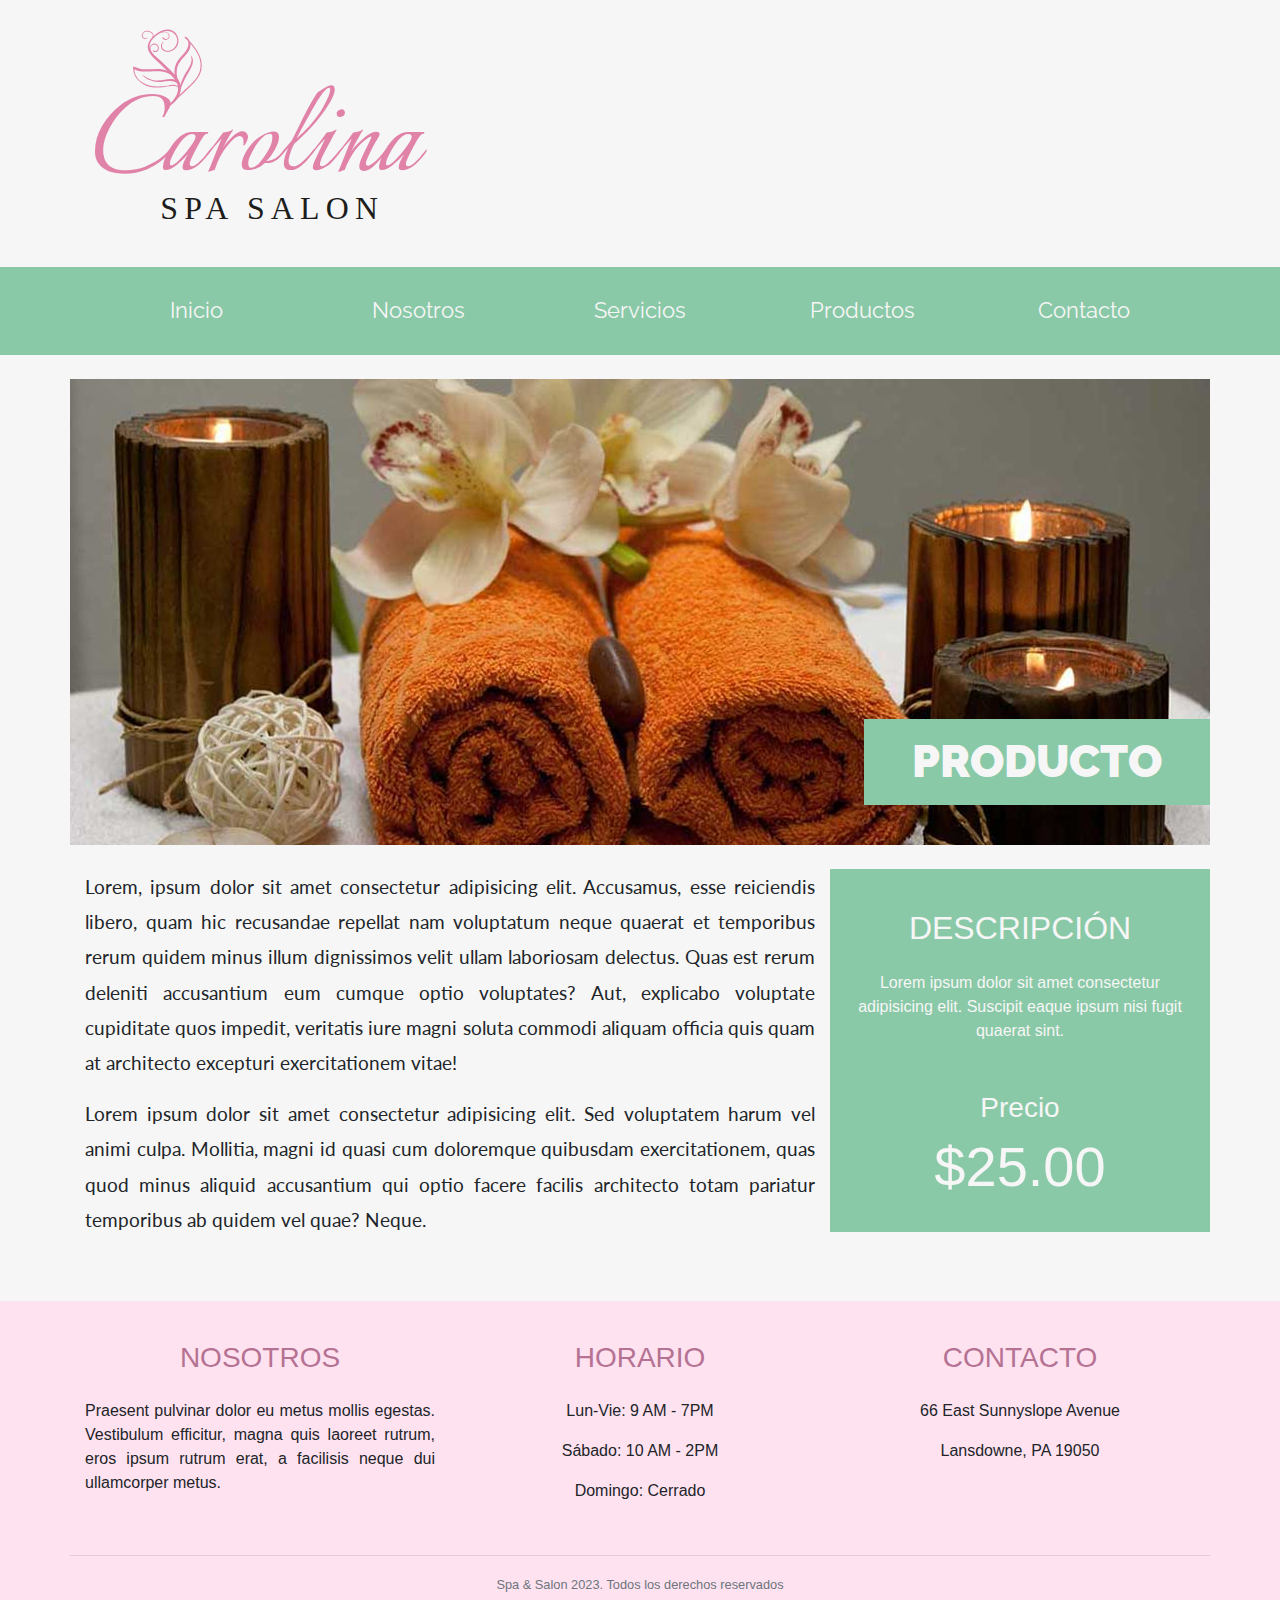
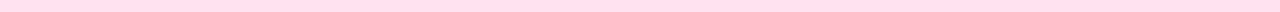
<file: producto.html>
<!DOCTYPE html>
<html lang="es">
  <head>
    <meta charset="UTF-8">
    <link rel="icon" type="image/svg+xml" href="./assets/img/favicon.svg">
    <meta name="viewport" content="width=device-width, initial-scale=1.0">
    <meta http-equiv="X-UA-Compatible" content="ie=edge">
    <meta name="Description" content="Enter your description here">
    <link rel="preconnect" href="https://fonts.googleapis.com">
    <link rel="preconnect" href="https://fonts.gstatic.com" crossorigin="">
    <link href="https://fonts.googleapis.com/css2?family=Italianno&amp;family=Lato:wght@400;700;900&amp;family=Raleway:wght@400;700;900&amp;display=swap" rel="stylesheet">
    <link rel="stylesheet" href="https://cdnjs.cloudflare.com/ajax/libs/twitter-bootstrap/4.6.0/css/bootstrap.min.css">
    <link rel="stylesheet" href="https://cdnjs.cloudflare.com/ajax/libs/font-awesome/5.15.3/css/all.min.css" integrity="sha512-iBBXm8fW90+nuLcSKlbmrPcLa0OT92xO1BIsZ+ywDWZCvqsWgccV3gFoRBv0z+8dLJgyAHIhR35VZc2oM/gI1w==" crossorigin="anonymous" referrerpolicy="no-referrer">
    <link rel="stylesheet" href="./main.css">
    <title>Carolina Spa</title>
  </head>
  <body>
    <header> 
      <div class="container">
        <div class="row justify-content-md-between align-items-center">
          <div class="col-lg-4"><a href="index.html"> <img class="d-block img-fluid mx-auto py-4" src="assets/img/logo.svg" alt="Logotipo"></a></div>
          <div class="social col-lg-4 text-center text-lg-right">
            <ul class="list">
              <li class="item"><a class="link" href="http://facebook.com"><span class="sr-only">Facebook</span></a></li>
              <li class="item"><a class="link" href="http://twitter.com"><span class="sr-only">Twitter</span></a></li>
              <li class="item"><a class="link" href="http://instagram.com"><span class="sr-only">Instagram</span></a></li>
              <li class="item"><a class="link" href="http://pinterest.com"><span class="sr-only">Pinterest</span></a></li>
              <li class="item"><a class="link" href="http://youtube.com"><span class="sr-only">Youtube</span></a></li>
            </ul>
          </div>
        </div>
      </div>
      <div class="navigation mt-3">
        <nav class="navbar navbar-expand-md navbar-light bg-faded">
          <button class="navbar-toggler bg-white" type="button" data-toggle="collapse" data-target="#nav-main" aria-label="Mostrar navegacion"><span class="navbar-toggler-icon"></span></button><a class="navbar-brand d-md-none text-white" href="#">Carolina Spa</a>
          <div class="container">
            <div class="collapse navbar-collapse w-100 u-transition-s" id="nav-main">
              <ul class="nav nav-justified w-100 flex-column flex-sm-row text-capitalize mt-2 mt-md-0">
                <li class="nav-item"><a class="nav-link" href="index.html">inicio</a></li>
                <li class="nav-item"><a class="nav-link" href="nosotros.html">nosotros</a></li>
                <li class="nav-item"><a class="nav-link" href="servicios.html">servicios </a></li>
                <li class="nav-item"><a class="nav-link" href="productos.html">productos </a></li>
                <li class="nav-item"><a class="nav-link" href="contacto.html">contacto</a></li>
              </ul>
            </div>
          </div>
        </nav>
      </div>
    </header>
    <div class="container p-lg-0 mt-4">
      <div class="row no-gutters">
        <div class="hero col-12"><img class="img-fluid" src="assets/img/producto_01.jpg" alt="Producto"/>
          <h2 class="heading text-uppercase d-none d-md-block py-3 px-5">Producto</h2>
        </div>
      </div>
    </div>
    <div class="container pt-4">
      <div class="row">
        <main class="main-content col-lg-8">
          <h1 class="d-block d-md-none text-uppercase text-center u-text-pink">Producto 1</h1>
          <p>Lorem, ipsum dolor sit amet consectetur adipisicing elit. Accusamus, esse reiciendis libero, quam hic recusandae repellat nam voluptatum neque quaerat et temporibus rerum quidem minus illum dignissimos velit ullam laboriosam delectus. Quas est rerum deleniti accusantium eum cumque optio voluptates? Aut, explicabo voluptate cupiditate quos impedit, veritatis iure magni soluta commodi aliquam officia quis quam at architecto excepturi exercitationem vitae!</p>
          <p>Lorem ipsum dolor sit amet consectetur adipisicing elit. Sed voluptatem harum vel animi culpa. Mollitia, magni id quasi cum doloremque quibusdam exercitationem, quas quod minus aliquid accusantium qui optio facere facilis architecto totam pariatur temporibus ab quidem vel quae? Neque.</p>
        </main>
        <aside class="col-lg-4 p-lg-0">
          <div class="sidebar p-3 text-center">
            <h2 class="text-center text-uppercase my-4">Descripción</h2>
            <p>Lorem ipsum dolor sit amet consectetur adipisicing elit. Suscipit eaque ipsum nisi fugit quaerat sint.</p>
            <h3 class="mt-5">Precio</h3>
            <p class="display-4">$25.00</p>
          </div>
        </aside>
      </div>
    </div>
    <footer class="pt-3 mt-5">
      <div class="container pt-4">
        <div class="row">
          <div class="col-md-4 mb-4 mb-lg-0">
            <h3 class="text-uppercase text-center mb-4 text-primary-700">nosotros</h3>
            <p class="text-justify">Praesent pulvinar dolor eu metus mollis egestas. Vestibulum efficitur, magna quis laoreet rutrum, eros ipsum rutrum erat, a facilisis neque dui ullamcorper metus.</p>
          </div>
          <div class="col-md-4 mb-4 mb-lg-0 text-center">
            <h3 class="text-uppercase mb-4 text-primary-700">horario</h3>
            <p class="mb-3">Lun-Vie: 9 AM - 7PM</p>
            <p class="mb-3">Sábado: 10 AM - 2PM</p>
            <p>Domingo: Cerrado</p>
          </div>
          <div class="col-md-4 text-center">
            <h3 class="text-uppercase mb-4 text-primary-700">contacto</h3>
            <p class="mb-3">66 East Sunnyslope Avenue </p>
            <p>Lansdowne, PA 19050</p>
            <nav class="social text-center">
              <ul class="list">
                <li class="item"><a class="link" href="http://facebook.com"><span class="sr-only">Facebook</span></a></li>
                <li class="item"><a class="link" href="http://twitter.com"><span class="sr-only">Twitter</span></a></li>
                <li class="item"><a class="link" href="http://instagram.com"><span class="sr-only">Instagram</span></a></li>
                <li class="item"><a class="link" href="http://pinterest.com"><span class="sr-only">Pinterest</span></a></li>
                <li class="item"><a class="link" href="http://youtube.com"><span class="sr-only">Youtube</span></a></li>
              </ul>
            </nav>
          </div>
          <hr class="w-100">
          <p class="mx-auto text-muted"><small>Spa & Salon 2023. Todos los derechos reservados</small></p>
        </div>
      </div>
    </footer>
    <script src="https://cdnjs.cloudflare.com/ajax/libs/jquery/3.5.1/jquery.min.js"></script>
    <script src="https://cdnjs.cloudflare.com/ajax/libs/popper.js/1.16.1/umd/popper.min.js"></script>
    <script src="https://cdnjs.cloudflare.com/ajax/libs/twitter-bootstrap/4.6.0/js/bootstrap.min.js"></script>
    <script src="./app.js"> </script>
  </body>
</html>
</file>
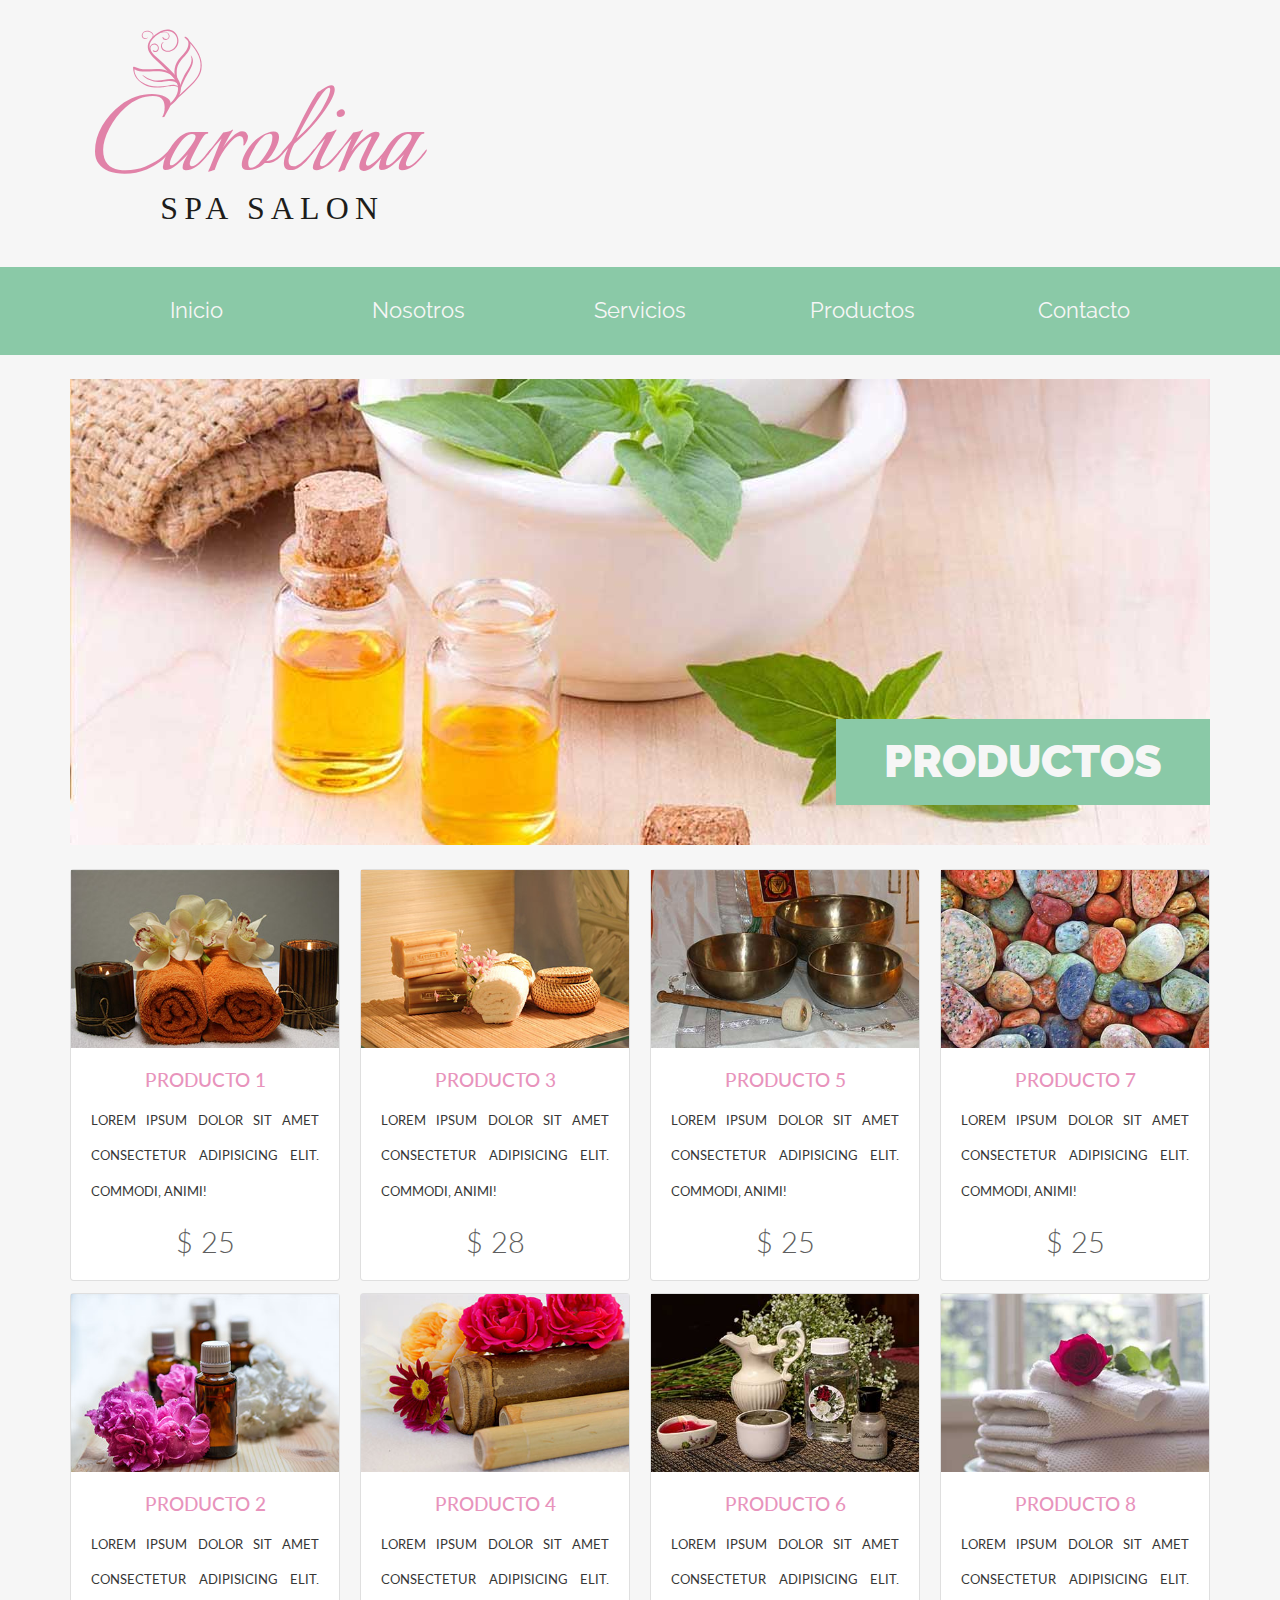
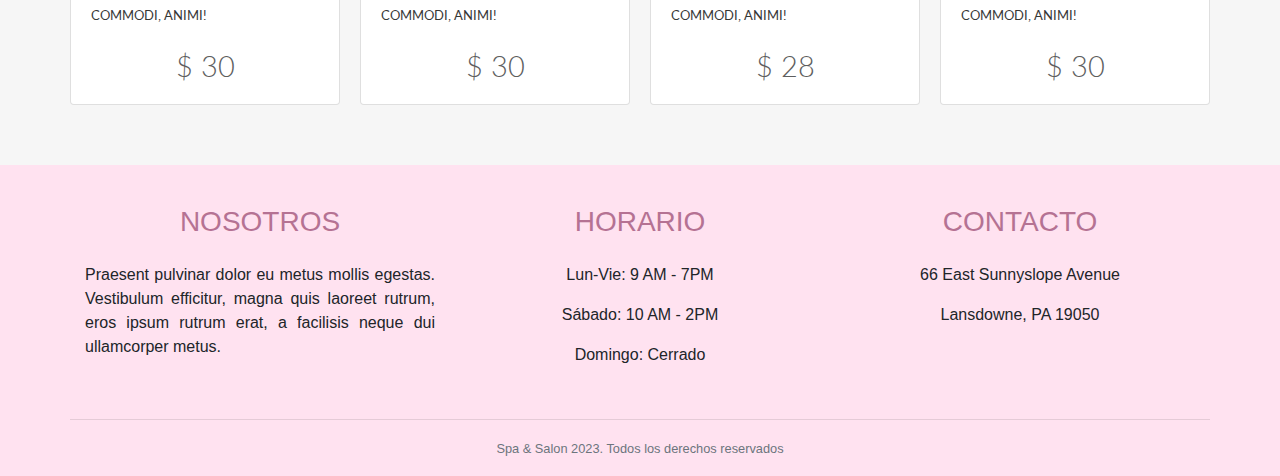
<file: productos.html>
<!DOCTYPE html>
<html lang="es">
  <head>
    <meta charset="UTF-8">
    <link rel="icon" type="image/svg+xml" href="./assets/img/favicon.svg">
    <meta name="viewport" content="width=device-width, initial-scale=1.0">
    <meta http-equiv="X-UA-Compatible" content="ie=edge">
    <meta name="Description" content="Enter your description here">
    <link rel="preconnect" href="https://fonts.googleapis.com">
    <link rel="preconnect" href="https://fonts.gstatic.com" crossorigin="">
    <link href="https://fonts.googleapis.com/css2?family=Italianno&amp;family=Lato:wght@400;700;900&amp;family=Raleway:wght@400;700;900&amp;display=swap" rel="stylesheet">
    <link rel="stylesheet" href="https://cdnjs.cloudflare.com/ajax/libs/twitter-bootstrap/4.6.0/css/bootstrap.min.css">
    <link rel="stylesheet" href="https://cdnjs.cloudflare.com/ajax/libs/font-awesome/5.15.3/css/all.min.css" integrity="sha512-iBBXm8fW90+nuLcSKlbmrPcLa0OT92xO1BIsZ+ywDWZCvqsWgccV3gFoRBv0z+8dLJgyAHIhR35VZc2oM/gI1w==" crossorigin="anonymous" referrerpolicy="no-referrer">
    <link rel="stylesheet" href="./main.css">
    <title>Carolina Spa</title>
  </head>
  <body>
    <header> 
      <div class="container">
        <div class="row justify-content-md-between align-items-center">
          <div class="col-lg-4"><a href="index.html"> <img class="d-block img-fluid mx-auto py-4" src="assets/img/logo.svg" alt="Logotipo"></a></div>
          <div class="social col-lg-4 text-center text-lg-right">
            <ul class="list">
              <li class="item"><a class="link" href="http://facebook.com"><span class="sr-only">Facebook</span></a></li>
              <li class="item"><a class="link" href="http://twitter.com"><span class="sr-only">Twitter</span></a></li>
              <li class="item"><a class="link" href="http://instagram.com"><span class="sr-only">Instagram</span></a></li>
              <li class="item"><a class="link" href="http://pinterest.com"><span class="sr-only">Pinterest</span></a></li>
              <li class="item"><a class="link" href="http://youtube.com"><span class="sr-only">Youtube</span></a></li>
            </ul>
          </div>
        </div>
      </div>
      <div class="navigation mt-3">
        <nav class="navbar navbar-expand-md navbar-light bg-faded">
          <button class="navbar-toggler bg-white" type="button" data-toggle="collapse" data-target="#nav-main" aria-label="Mostrar navegacion"><span class="navbar-toggler-icon"></span></button><a class="navbar-brand d-md-none text-white" href="#">Carolina Spa</a>
          <div class="container">
            <div class="collapse navbar-collapse w-100 u-transition-s" id="nav-main">
              <ul class="nav nav-justified w-100 flex-column flex-sm-row text-capitalize mt-2 mt-md-0">
                <li class="nav-item"><a class="nav-link" href="index.html">inicio</a></li>
                <li class="nav-item"><a class="nav-link" href="nosotros.html">nosotros</a></li>
                <li class="nav-item"><a class="nav-link" href="servicios.html">servicios </a></li>
                <li class="nav-item"><a class="nav-link" href="productos.html">productos </a></li>
                <li class="nav-item"><a class="nav-link" href="contacto.html">contacto</a></li>
              </ul>
            </div>
          </div>
        </nav>
      </div>
    </header>
    <div class="container p-lg-0 mt-4">
      <div class="row no-gutters">
        <div class="hero col-12"><img class="img-fluid" src="assets/img/productos.jpg" alt="Productos"/>
          <h2 class="heading text-uppercase d-none d-md-block py-3 px-5">Productos</h2>
        </div>
      </div>
    </div>
    <div class="container pt-4">
      <div class="row">
        <main class="main-content col-12">
          <h1 class="d-block d-md-none text-uppercase text-center u-text-pink">Productos</h1>
          <div class="row">
            <div class="card-columns px-5 px-lg-0 pt-5 pt-lg-0">
              <article class="card product"><a class="link" href="producto.html">
                  <div class="img-wrapper"><img src="assets/img/producto_mini_01.jpg" alt="producto 1"/></div>
                  <div class="card-body">
                    <h3 class="card-title heading text-center text-uppercase">producto 1</h3>
                    <p class="card-text text-uppercase desc">Lorem ipsum dolor sit amet consectetur adipisicing elit. Commodi, animi!</p>
                    <p class="price lead text-center mb-0">25</p>
                  </div></a></article>
              <article class="card product"><a class="link" href="producto.html">
                  <div class="img-wrapper"><img src="assets/img/producto_mini_02.jpg" alt="producto 2"/></div>
                  <div class="card-body">
                    <h3 class="card-title heading text-center text-uppercase">producto 2</h3>
                    <p class="card-text text-uppercase desc">Lorem ipsum dolor sit amet consectetur adipisicing elit. Commodi, animi!</p>
                    <p class="price lead text-center mb-0">30</p>
                  </div></a></article>
              <article class="card product"><a class="link" href="producto.html">
                  <div class="img-wrapper"><img src="assets/img/producto_mini_03.jpg" alt="producto 3"/></div>
                  <div class="card-body">
                    <h3 class="card-title heading text-center text-uppercase">producto 3</h3>
                    <p class="card-text text-uppercase desc">Lorem ipsum dolor sit amet consectetur adipisicing elit. Commodi, animi!</p>
                    <p class="price lead text-center mb-0">28</p>
                  </div></a></article>
              <article class="card product"><a class="link" href="producto.html">
                  <div class="img-wrapper"><img src="assets/img/producto_mini_04.jpg" alt="producto 4"/></div>
                  <div class="card-body">
                    <h3 class="card-title heading text-center text-uppercase">producto 4</h3>
                    <p class="card-text text-uppercase desc">Lorem ipsum dolor sit amet consectetur adipisicing elit. Commodi, animi!</p>
                    <p class="price lead text-center mb-0">30</p>
                  </div></a></article>
              <article class="card product"><a class="link" href="producto.html">
                  <div class="img-wrapper"><img src="assets/img/producto_mini_05.jpg" alt="producto 5"/></div>
                  <div class="card-body">
                    <h3 class="card-title heading text-center text-uppercase">producto 5</h3>
                    <p class="card-text text-uppercase desc">Lorem ipsum dolor sit amet consectetur adipisicing elit. Commodi, animi!</p>
                    <p class="price lead text-center mb-0">25</p>
                  </div></a></article>
              <article class="card product"><a class="link" href="producto.html">
                  <div class="img-wrapper"><img src="assets/img/producto_mini_06.jpg" alt="producto 6"/></div>
                  <div class="card-body">
                    <h3 class="card-title heading text-center text-uppercase">producto 6</h3>
                    <p class="card-text text-uppercase desc">Lorem ipsum dolor sit amet consectetur adipisicing elit. Commodi, animi!</p>
                    <p class="price lead text-center mb-0">28</p>
                  </div></a></article>
              <article class="card product"><a class="link" href="producto.html">
                  <div class="img-wrapper"><img src="assets/img/producto_mini_07.jpg" alt="producto 7"/></div>
                  <div class="card-body">
                    <h3 class="card-title heading text-center text-uppercase">producto 7</h3>
                    <p class="card-text text-uppercase desc">Lorem ipsum dolor sit amet consectetur adipisicing elit. Commodi, animi!</p>
                    <p class="price lead text-center mb-0">25</p>
                  </div></a></article>
              <article class="card product"><a class="link" href="producto.html">
                  <div class="img-wrapper"><img src="assets/img/producto_mini_08.jpg" alt="producto 8"/></div>
                  <div class="card-body">
                    <h3 class="card-title heading text-center text-uppercase">producto 8</h3>
                    <p class="card-text text-uppercase desc">Lorem ipsum dolor sit amet consectetur adipisicing elit. Commodi, animi!</p>
                    <p class="price lead text-center mb-0">30</p>
                  </div></a></article>
            </div>
          </div>
        </main>
      </div>
    </div>
    <footer class="pt-3 mt-5">
      <div class="container pt-4">
        <div class="row">
          <div class="col-md-4 mb-4 mb-lg-0">
            <h3 class="text-uppercase text-center mb-4 text-primary-700">nosotros</h3>
            <p class="text-justify">Praesent pulvinar dolor eu metus mollis egestas. Vestibulum efficitur, magna quis laoreet rutrum, eros ipsum rutrum erat, a facilisis neque dui ullamcorper metus.</p>
          </div>
          <div class="col-md-4 mb-4 mb-lg-0 text-center">
            <h3 class="text-uppercase mb-4 text-primary-700">horario</h3>
            <p class="mb-3">Lun-Vie: 9 AM - 7PM</p>
            <p class="mb-3">Sábado: 10 AM - 2PM</p>
            <p>Domingo: Cerrado</p>
          </div>
          <div class="col-md-4 text-center">
            <h3 class="text-uppercase mb-4 text-primary-700">contacto</h3>
            <p class="mb-3">66 East Sunnyslope Avenue </p>
            <p>Lansdowne, PA 19050</p>
            <nav class="social text-center">
              <ul class="list">
                <li class="item"><a class="link" href="http://facebook.com"><span class="sr-only">Facebook</span></a></li>
                <li class="item"><a class="link" href="http://twitter.com"><span class="sr-only">Twitter</span></a></li>
                <li class="item"><a class="link" href="http://instagram.com"><span class="sr-only">Instagram</span></a></li>
                <li class="item"><a class="link" href="http://pinterest.com"><span class="sr-only">Pinterest</span></a></li>
                <li class="item"><a class="link" href="http://youtube.com"><span class="sr-only">Youtube</span></a></li>
              </ul>
            </nav>
          </div>
          <hr class="w-100">
          <p class="mx-auto text-muted"><small>Spa & Salon 2023. Todos los derechos reservados</small></p>
        </div>
      </div>
    </footer>
    <script src="https://cdnjs.cloudflare.com/ajax/libs/jquery/3.5.1/jquery.min.js"></script>
    <script src="https://cdnjs.cloudflare.com/ajax/libs/popper.js/1.16.1/umd/popper.min.js"></script>
    <script src="https://cdnjs.cloudflare.com/ajax/libs/twitter-bootstrap/4.6.0/js/bootstrap.min.js"></script>
    <script src="./app.js"> </script>
  </body>
</html>
</file>
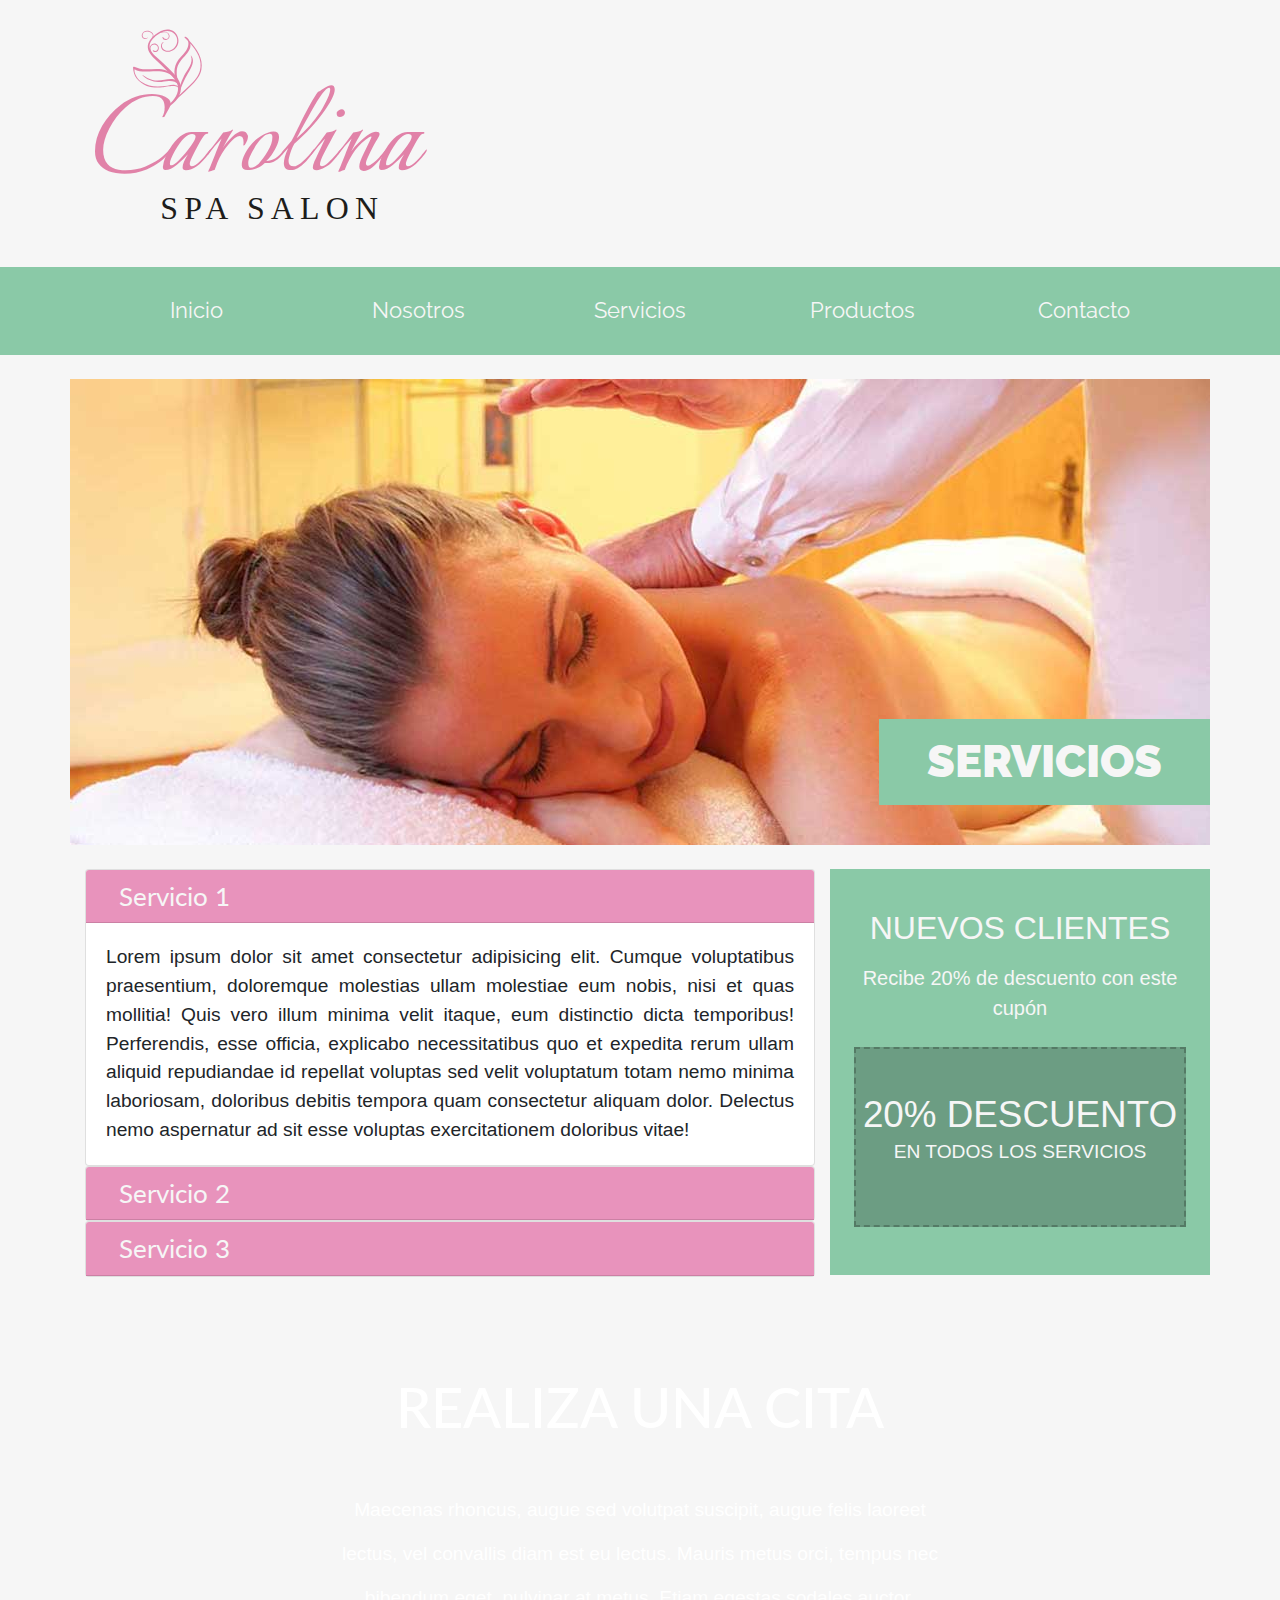
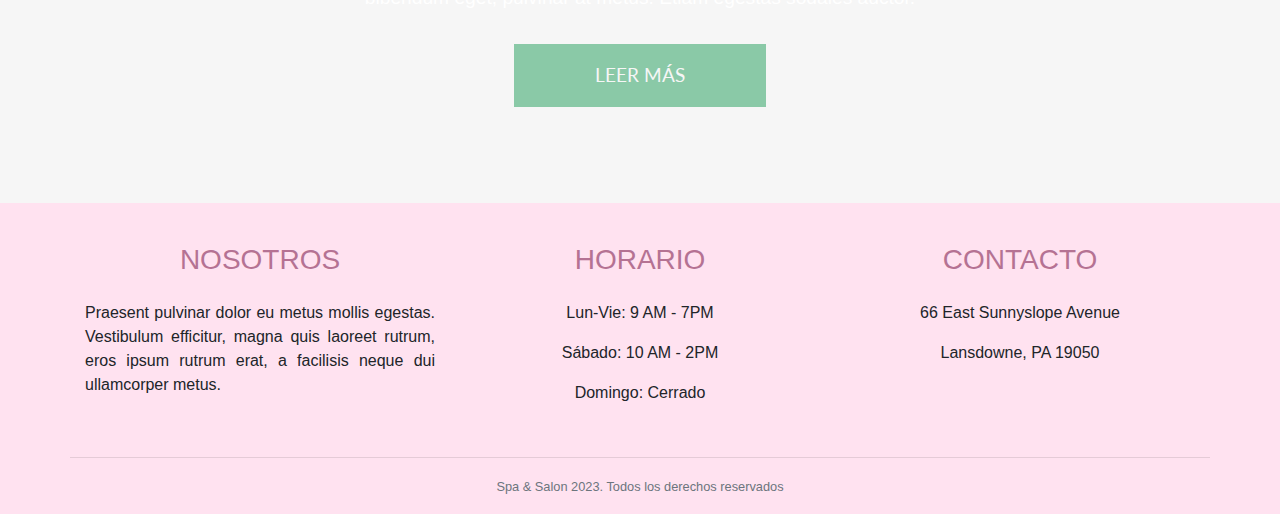
<file: servicios.html>
<!DOCTYPE html>
<html lang="es">
  <head>
    <meta charset="UTF-8">
    <link rel="icon" type="image/svg+xml" href="./assets/img/favicon.svg">
    <meta name="viewport" content="width=device-width, initial-scale=1.0">
    <meta http-equiv="X-UA-Compatible" content="ie=edge">
    <meta name="Description" content="Enter your description here">
    <link rel="preconnect" href="https://fonts.googleapis.com">
    <link rel="preconnect" href="https://fonts.gstatic.com" crossorigin="">
    <link href="https://fonts.googleapis.com/css2?family=Italianno&amp;family=Lato:wght@400;700;900&amp;family=Raleway:wght@400;700;900&amp;display=swap" rel="stylesheet">
    <link rel="stylesheet" href="https://cdnjs.cloudflare.com/ajax/libs/twitter-bootstrap/4.6.0/css/bootstrap.min.css">
    <link rel="stylesheet" href="https://cdnjs.cloudflare.com/ajax/libs/font-awesome/5.15.3/css/all.min.css" integrity="sha512-iBBXm8fW90+nuLcSKlbmrPcLa0OT92xO1BIsZ+ywDWZCvqsWgccV3gFoRBv0z+8dLJgyAHIhR35VZc2oM/gI1w==" crossorigin="anonymous" referrerpolicy="no-referrer">
    <link rel="stylesheet" href="./main.css">
    <title>Carolina Spa</title>
  </head>
  <body>
    <header> 
      <div class="container">
        <div class="row justify-content-md-between align-items-center">
          <div class="col-lg-4"><a href="index.html"> <img class="d-block img-fluid mx-auto py-4" src="assets/img/logo.svg" alt="Logotipo"></a></div>
          <div class="social col-lg-4 text-center text-lg-right">
            <ul class="list">
              <li class="item"><a class="link" href="http://facebook.com"><span class="sr-only">Facebook</span></a></li>
              <li class="item"><a class="link" href="http://twitter.com"><span class="sr-only">Twitter</span></a></li>
              <li class="item"><a class="link" href="http://instagram.com"><span class="sr-only">Instagram</span></a></li>
              <li class="item"><a class="link" href="http://pinterest.com"><span class="sr-only">Pinterest</span></a></li>
              <li class="item"><a class="link" href="http://youtube.com"><span class="sr-only">Youtube</span></a></li>
            </ul>
          </div>
        </div>
      </div>
      <div class="navigation mt-3">
        <nav class="navbar navbar-expand-md navbar-light bg-faded">
          <button class="navbar-toggler bg-white" type="button" data-toggle="collapse" data-target="#nav-main" aria-label="Mostrar navegacion"><span class="navbar-toggler-icon"></span></button><a class="navbar-brand d-md-none text-white" href="#">Carolina Spa</a>
          <div class="container">
            <div class="collapse navbar-collapse w-100 u-transition-s" id="nav-main">
              <ul class="nav nav-justified w-100 flex-column flex-sm-row text-capitalize mt-2 mt-md-0">
                <li class="nav-item"><a class="nav-link" href="index.html">inicio</a></li>
                <li class="nav-item"><a class="nav-link" href="nosotros.html">nosotros</a></li>
                <li class="nav-item"><a class="nav-link" href="servicios.html">servicios </a></li>
                <li class="nav-item"><a class="nav-link" href="productos.html">productos </a></li>
                <li class="nav-item"><a class="nav-link" href="contacto.html">contacto</a></li>
              </ul>
            </div>
          </div>
        </nav>
      </div>
    </header>
    <div class="container p-lg-0 mt-4">
      <div class="row no-gutters">
        <div class="hero col-12"><img class="img-fluid" src="assets/img/servicios.jpg" alt="Servicios"/>
          <h2 class="heading text-uppercase d-none d-md-block py-3 px-5">Servicios</h2>
        </div>
      </div>
    </div>
    <div class="container pt-4">
      <div class="row">
        <main class="main-content col-lg-8">
          <h1 class="d-block d-md-none text-uppercase text-center u-text-pink">Servicios</h1>
          <div class="accordion-service" id="accordion-services">
            <div class="card">
              <div class="card-header" id="servicio-1">
                <h2 class="mb-0">
                  <button class="btn btn-link" data-toggle="collapse" data-target="#descripcion-1" aria-expanded="true" aria-controls="descripcion-1">Servicio 1</button>
                </h2>
              </div>
              <div class="collapse show u-transition-s" id="descripcion-1" aria-labelledby="Servicio 1" data-parent="#accordion-services">
                <div class="card-body">Lorem ipsum dolor sit amet consectetur adipisicing elit. Cumque voluptatibus praesentium, doloremque molestias ullam molestiae eum nobis, nisi et quas mollitia! Quis vero illum minima velit itaque, eum distinctio dicta temporibus! Perferendis, esse officia, explicabo necessitatibus quo et expedita rerum ullam aliquid repudiandae id repellat voluptas sed velit voluptatum totam nemo minima laboriosam, doloribus debitis tempora quam consectetur aliquam dolor. Delectus nemo aspernatur ad sit esse voluptas exercitationem doloribus vitae!</div>
              </div>
            </div>
            <div class="card">
              <div class="card-header" id="servicio-2">
                <h2 class="mb-0">
                  <button class="btn btn-link" data-toggle="collapse" data-target="#descripcion-2" aria-expanded="false" aria-controls="descripcion-2">Servicio 2</button>
                </h2>
              </div>
              <div class="collapse u-transition-s" id="descripcion-2" aria-labelledby="Servicio 2" data-parent="#accordion-services">
                <div class="card-body">Lorem ipsum dolor sit amet consectetur adipisicing elit. Cumque voluptatibus praesentium, doloremque molestias ullam molestiae eum nobis, nisi et quas mollitia! Quis vero illum minima velit itaque, eum distinctio dicta temporibus! Perferendis, esse officia, explicabo necessitatibus quo et expedita rerum ullam aliquid repudiandae id repellat voluptas sed velit voluptatum totam nemo minima laboriosam, doloribus debitis tempora quam consectetur aliquam dolor. Delectus nemo aspernatur ad sit esse voluptas exercitationem doloribus vitae!</div>
              </div>
            </div>
            <div class="card">
              <div class="card-header" id="servicio-3">
                <h2 class="mb-0">
                  <button class="btn btn-link" data-toggle="collapse" data-target="#descripcion-3" aria-expanded="false" aria-controls="descripcion-3">Servicio 3</button>
                </h2>
              </div>
              <div class="collapse u-transition-s" id="descripcion-3" aria-labelledby="Servicio 3" data-parent="#accordion-services">
                <div class="card-body">Lorem ipsum dolor sit amet consectetur adipisicing elit. Cumque voluptatibus praesentium, doloremque molestias ullam molestiae eum nobis, nisi et quas mollitia! Quis vero illum minima velit itaque, eum distinctio dicta temporibus! Perferendis, esse officia, explicabo necessitatibus quo et expedita rerum ullam aliquid repudiandae id repellat voluptas sed velit voluptatum totam nemo minima laboriosam, doloribus debitis tempora quam consectetur aliquam dolor. Delectus nemo aspernatur ad sit esse voluptas exercitationem doloribus vitae!</div>
              </div>
            </div>
          </div>
        </main>
        <aside class="col-lg-4 p-lg-0">
          <div class="sidebar p-4 mt-5 mt-lg-0">
            <h2 class="text-center text-uppercase my-3">Nuevos Clientes</h2>
            <p class="lead text-center">Recibe 20% de descuento con este cupón</p>
            <div class="coupon py-5 my-4">
              <p class="text text-uppercase text-center"><span class="paragraph d-block">20% descuento</span><span class="paragraph d-block">en todos los servicios</span></p>
            </div>
          </div>
        </aside>
      </div>
    </div>
    <div class="date container-fluid py-5 mt-5">
      <div class="row justify-content-center align-items-center text-white">
        <div class="col-md-8 col-lg-6 text-center">
          <h2 class="heading text-uppercase">realiza una cita</h2>
          <p class="text mt-5 mb-4">Maecenas rhoncus, augue sed volutpat suscipit, augue felis laoreet lectus, vel convallis diam est eu lectus. Mauris metus orci, tempus nec bibendum eget, pulvinar at metus. Etiam egestas sodales auctor. </p><a class="btn btn-mint btn-lg text-uppercase" href="contacto.html">leer más</a>
        </div>
      </div>
    </div>
    <footer class="pt-3 mt-5">
      <div class="container pt-4">
        <div class="row">
          <div class="col-md-4 mb-4 mb-lg-0">
            <h3 class="text-uppercase text-center mb-4 text-primary-700">nosotros</h3>
            <p class="text-justify">Praesent pulvinar dolor eu metus mollis egestas. Vestibulum efficitur, magna quis laoreet rutrum, eros ipsum rutrum erat, a facilisis neque dui ullamcorper metus.</p>
          </div>
          <div class="col-md-4 mb-4 mb-lg-0 text-center">
            <h3 class="text-uppercase mb-4 text-primary-700">horario</h3>
            <p class="mb-3">Lun-Vie: 9 AM - 7PM</p>
            <p class="mb-3">Sábado: 10 AM - 2PM</p>
            <p>Domingo: Cerrado</p>
          </div>
          <div class="col-md-4 text-center">
            <h3 class="text-uppercase mb-4 text-primary-700">contacto</h3>
            <p class="mb-3">66 East Sunnyslope Avenue </p>
            <p>Lansdowne, PA 19050</p>
            <nav class="social text-center">
              <ul class="list">
                <li class="item"><a class="link" href="http://facebook.com"><span class="sr-only">Facebook</span></a></li>
                <li class="item"><a class="link" href="http://twitter.com"><span class="sr-only">Twitter</span></a></li>
                <li class="item"><a class="link" href="http://instagram.com"><span class="sr-only">Instagram</span></a></li>
                <li class="item"><a class="link" href="http://pinterest.com"><span class="sr-only">Pinterest</span></a></li>
                <li class="item"><a class="link" href="http://youtube.com"><span class="sr-only">Youtube</span></a></li>
              </ul>
            </nav>
          </div>
          <hr class="w-100">
          <p class="mx-auto text-muted"><small>Spa & Salon 2023. Todos los derechos reservados</small></p>
        </div>
      </div>
    </footer>
    <script src="https://cdnjs.cloudflare.com/ajax/libs/jquery/3.5.1/jquery.min.js"></script>
    <script src="https://cdnjs.cloudflare.com/ajax/libs/popper.js/1.16.1/umd/popper.min.js"></script>
    <script src="https://cdnjs.cloudflare.com/ajax/libs/twitter-bootstrap/4.6.0/js/bootstrap.min.js"></script>
    <script src="./app.js"> </script>
  </body>
</html>
</file>
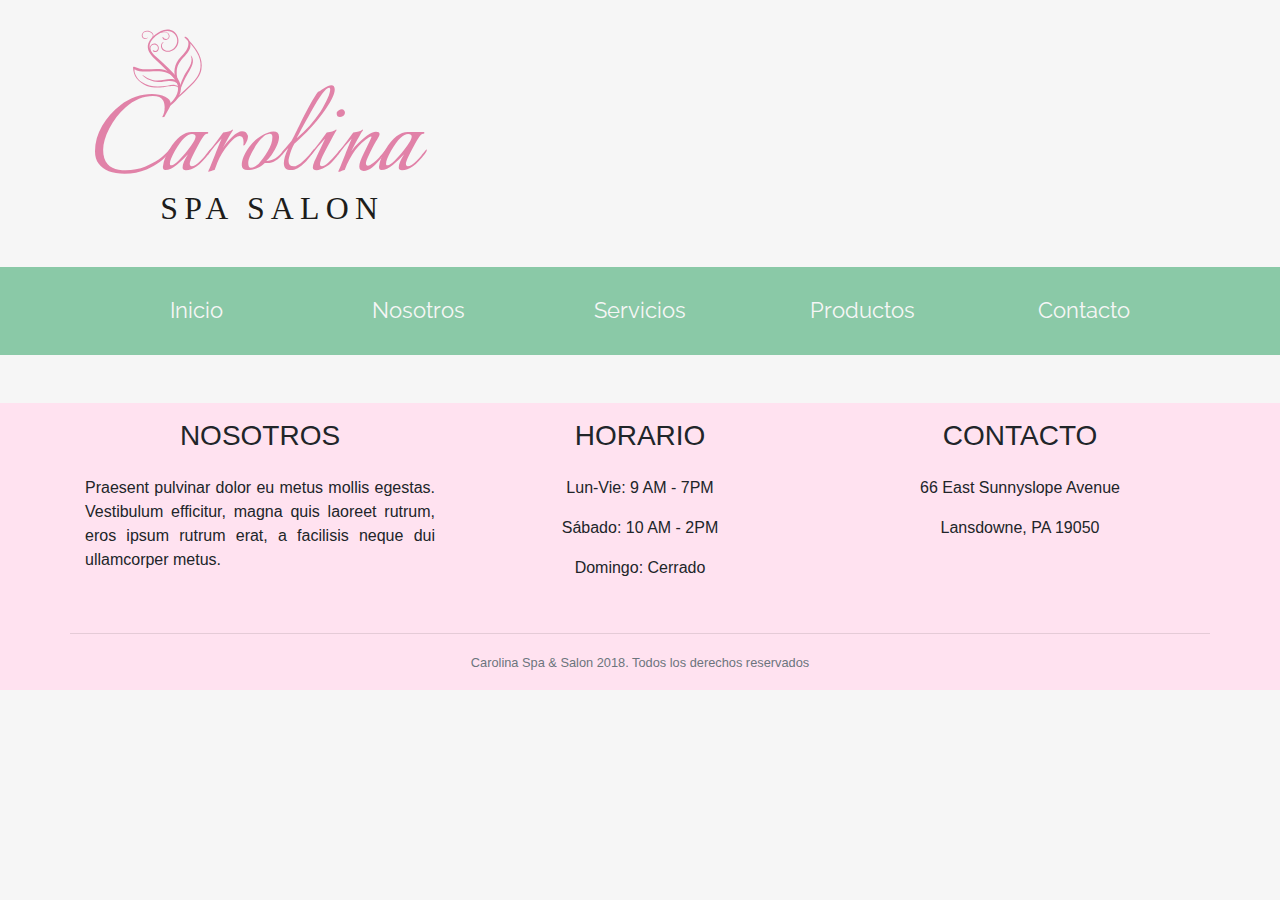
<file: template.html>
<!DOCTYPE html>
<html lang="es">
  <head>
    <meta charset="UTF-8">
    <meta name="viewport" content="width=device-width, initial-scale=1.0">
    <meta http-equiv="X-UA-Compatible" content="ie=edge">
    <meta name="Description" content="Enter your description here">
    <link rel="preconnect" href="https://fonts.googleapis.com">
    <link rel="preconnect" href="https://fonts.gstatic.com" crossorigin="">
    <link href="https://fonts.googleapis.com/css2?family=Italianno&amp;family=Lato:wght@400;700;900&amp;family=Raleway:wght@400;700;900&amp;display=swap" rel="stylesheet">
    <link rel="stylesheet" href="https://cdnjs.cloudflare.com/ajax/libs/twitter-bootstrap/4.6.0/css/bootstrap.min.css">
    <link rel="stylesheet" href="https://cdnjs.cloudflare.com/ajax/libs/font-awesome/5.15.3/css/all.min.css" integrity="sha512-iBBXm8fW90+nuLcSKlbmrPcLa0OT92xO1BIsZ+ywDWZCvqsWgccV3gFoRBv0z+8dLJgyAHIhR35VZc2oM/gI1w==" crossorigin="anonymous" referrerpolicy="no-referrer">
    <link rel="stylesheet" href="main.css">
    <title>Carolina Spa</title>
  </head>
  <body>
    <header> 
      <div class="container">
        <div class="row justify-content-md-between align-items-center">
          <div class="col-lg-4"><a href="index.html"> <img class="d-block img-fluid mx-auto py-4" src="assets/img/logo.svg" alt="Logotipo"></a></div>
          <div class="social col-lg-4 text-center text-lg-right">
            <ul class="list">
              <li class="item"><a class="link" href="http://facebook.com"><span class="sr-only">Facebook</span></a></li>
              <li class="item"><a class="link" href="http://twitter.com"><span class="sr-only">Twitter</span></a></li>
              <li class="item"><a class="link" href="http://instagram.com"><span class="sr-only">Instagram</span></a></li>
              <li class="item"><a class="link" href="http://pinterest.com"><span class="sr-only">Pinterest</span></a></li>
              <li class="item"><a class="link" href="http://youtube.com"><span class="sr-only">Youtube</span></a></li>
            </ul>
          </div>
        </div>
      </div>
      <div class="navigation mt-3">
        <nav class="navbar navbar-expand-md navbar-light bg-faded">
          <button class="navbar-toggler bg-white" type="button" data-toggle="collapse" data-target="#nav-main" aria-label="Mostrar navegacion"><span class="navbar-toggler-icon"></span></button><a class="navbar-brand d-md-none text-white" href="#">Carolina Spa</a>
          <div class="container">
            <div class="collapse navbar-collapse w-100 u-transition-s" id="nav-main">
              <ul class="nav nav-justified w-100 flex-column flex-sm-row text-capitalize mt-2 mt-md-0">
                <li class="nav-item"><a class="nav-link" href="index.html">inicio</a></li>
                <li class="nav-item"><a class="nav-link" href="nosotros.html">nosotros</a></li>
                <li class="nav-item"><a class="nav-link" href="servicios.html">servicios </a></li>
                <li class="nav-item"><a class="nav-link" href="productos.html">productos </a></li>
                <li class="nav-item"><a class="nav-link" href="contacto.html">contacto</a></li>
              </ul>
            </div>
          </div>
        </nav>
      </div>
    </header>
    <footer class="pt-3 mt-5">
      <div class="container">
        <div class="row">
          <div class="col-md-4 mb-4 mb-lg-0">
            <h3 class="text-center text-uppercase mb-4">nosotros</h3>
            <p class="text-justify">Praesent pulvinar dolor eu metus mollis egestas. Vestibulum efficitur, magna quis laoreet rutrum, eros ipsum rutrum erat, a facilisis neque dui ullamcorper metus.</p>
          </div>
          <div class="col-md-4 text-center mb-4 mb-lg-0">
            <h3 class="text-uppercase mb-4">horario</h3>
            <p class="mb-3">Lun-Vie: 9 AM - 7PM</p>
            <p class="mb-3">Sábado: 10 AM - 2PM</p>
            <p>Domingo: Cerrado</p>
          </div>
          <div class="col-md-4 text-center">
            <h3 class="text-uppercase mb-4">contacto</h3>
            <p class="mb-3">66 East Sunnyslope Avenue </p>
            <p>Lansdowne, PA 19050</p>
            <nav class="social text-center">
              <ul class="list">
                <li class="item"><a class="link" href="http://facebook.com"><span class="sr-only">Facebook</span></a></li>
                <li class="item"><a class="link" href="http://twitter.com"><span class="sr-only">Twitter</span></a></li>
                <li class="item"><a class="link" href="http://instagram.com"><span class="sr-only">Instagram</span></a></li>
                <li class="item"><a class="link" href="http://pinterest.com"><span class="sr-only">Pinterest</span></a></li>
                <li class="item"><a class="link" href="http://youtube.com"><span class="sr-only">Youtube</span></a></li>
              </ul>
            </nav>
          </div>
          <hr class="w-100">
          <p class="mx-auto text-muted"><small>Carolina Spa & Salon 2018. Todos los derechos reservados</small></p>
        </div>
      </div>
    </footer>
    <script src="https://cdnjs.cloudflare.com/ajax/libs/jquery/3.5.1/jquery.min.js"></script>
    <script src="https://cdnjs.cloudflare.com/ajax/libs/popper.js/1.16.1/umd/popper.min.js"></script>
    <script src="https://cdnjs.cloudflare.com/ajax/libs/twitter-bootstrap/4.6.0/js/bootstrap.min.js"></script>
  </body>
</html>
</file>
<file: main.css>
@charset "UTF-8";
/* -------------------------------------------------------------------------- */
/*                                   mixins                                   */
/* -------------------------------------------------------------------------- */
:root {
  --c-primary-50: #fff6fa;
  --c-primary-100: #ffe2f0;
  --c-primary-200: #ffd4e9;
  --c-primary-300: #ffc0df;
  --c-primary-400: #ffb4d9;
  --c-primary-500: #ffa1cf;
  --c-primary-600: #e893bc;
  --c-primary-700: #b57293;
  --c-primary-800: #8c5972;
  --c-primary-900: #6b4457;
  --c-secondary-50: #f5fcf8;
  --c-secondary-100: #dff4e9;
  --c-secondary-200: #d0efde;
  --c-secondary-300: #bae8cf;
  --c-secondary-400: #ade4c6;
  --c-secondary-500: #98ddb8;
  --c-secondary-600: #8ac9a7;
  --c-secondary-700: #6c9d83;
  --c-secondary-800: #547a65;
  --c-secondary-900: #405d4d;
  --c-tertiary-50: #fefdf9;
  --c-tertiary-100: #fcf7ec;
  --c-tertiary-200: #fbf4e3;
  --c-tertiary-300: #f9eed6;
  --c-tertiary-400: #f8ebce;
  --c-tertiary-500: #f6e6c2;
  --c-tertiary-600: #e0d1b1;
  --c-tertiary-700: #afa38a;
  --c-tertiary-800: #877f6b;
  --c-tertiary-900: #676151;
  --c-light-50: #fff;
  --c-light-500: #f6f6f6;
  --c-dark-50: #ebebeb;
  --c-dark-100: #c1c1c1;
  --c-dark-200: #a3a3a3;
  --c-dark-300: #787878;
  --c-dark-400: #5e5e5e;
  --c-dark-500: #363636;
  --c-dark-600: #313131;
  --c-dark-700: #262626;
  --c-dark-800: #1e1e1e;
  --c-dark-900: #171717;
  --border: 1px solid red;
  --transition: all 300ms;
  --transition-s: all 500ms;
  --f-brands: "Font Awesome 5 Brands";
  --f-icons: "Font Awesome 5 Free";
}

/* -------------------------------------------------------------------------- */
/*                             general page styles                            */
/* -------------------------------------------------------------------------- */
body {
  background-color: var(--c-light-500);
}

::-moz-selection {
  background-color: var(--c-tertiary-500);
  color: var(--c-primary-900);
}

::selection {
  background-color: var(--c-tertiary-500);
  color: var(--c-primary-900);
}

footer {
  background-color: var(--c-primary-100);
}

.main-content p {
  font-size: 1.2rem;
  line-height: 2.2rem;
  font-family: "Lato", sans-serif;
  text-align: justify;
}

.heading-compound {
  font-family: "Italianno", cursive;
  font-size: 3.8rem;
  color: var(--c-primary-600);
  line-height: 1;
}
@media only screen and (max-width: 48em) {
  .heading-compound {
    font-size: 3.42rem;
  }
}
@media only screen and (max-width: 36em) {
  .heading-compound {
    font-size: 3.23rem;
  }
}
@media only screen and (max-width: 30em) {
  .heading-compound {
    font-size: 3.04rem;
  }
}
.heading-compound span {
  font-family: "Lato", sans-serif;
  font-size: 2.4rem;
  margin-top: -0.5rem;
  color: var(--c-dark-500);
  letter-spacing: 0.1rem;
}
@media only screen and (max-width: 48em) {
  .heading-compound span {
    font-size: calc(2.4rem - (2.4rem * 0.1));
  }
}
@media only screen and (max-width: 36em) {
  .heading-compound span {
    font-size: calc(2.4rem - (2.4rem * 0.15));
  }
}
@media only screen and (max-width: 30em) {
  .heading-compound span {
    font-size: calc(2.4rem - (2.4rem * 0.2));
  }
}

.u-transition {
  transition: var(--transition);
}

.u-transition-s {
  transition: var(--transition-s);
}

.u-text-pink {
  color: var(--c-primary-600);
}

.text-primary-700 {
  color: var(--c-primary-700);
}

.underline {
  position: relative;
}
.underline::after {
  content: "";
  background: var(--c-primary-600);
  background: linear-gradient(to right, var(--c-primary-600), transparent);
  display: block;
  height: 0.4rem;
  margin: 0.8rem auto;
  width: 8rem;
}

.navigation .navbar {
  background-color: var(--c-secondary-600);
  padding: 1.2rem 0;
  position: relative;
  transition: var(--transition);
}
.navigation .nav-link {
  color: var(--c-light-500);
  transition: var(--transition) ease-in-out;
  font-family: "Raleway", sans-serif;
  font-size: 1.4rem;
}
.navigation .nav-link:hover {
  background-color: var(--c-secondary-400);
  color: var(--c-secondary-900);
}

.hero {
  position: relative;
}
.hero .heading {
  position: absolute;
  bottom: 2rem;
  right: 0;
  background-color: var(--c-secondary-600);
  color: var(--c-light-500);
  font-family: "Raleway", sans-serif;
  font-weight: 900;
  font-size: 2.8rem;
}

.sidebar {
  background-color: var(--c-secondary-600);
  color: var(--c-light-500);
}

.social .list {
  list-style-type: none;
  margin: 0;
  padding: 0;
}
.social .item {
  display: inline-block;
  position: relative;
}
.social .link::before {
  font-size: 2rem;
  vertical-align: top;
  padding: 0.4rem;
  font-family: var(--f-brands);
  font-weight: 900;
  color: var(--c-primary-600);
  display: inline-block;
  font-style: normal;
  font-variant: normal;
  text-rendering: auto;
  -webkit-font-smoothing: antialiased;
  transition: color 320ms ease;
}
.social .link:hover::before {
  color: var(--c-primary-700);
}
.social .link[href*="facebook.com"]::before {
  content: "";
}
.social .link[href*="instagram.com"]::before {
  content: "";
}
.social .link[href*="twitter.com"]::before {
  content: "";
}
.social .link[href*="pinterest.com"]::before {
  content: "";
}
.social .link[href*="youtube.com"]::before {
  content: "";
}

.carousel-caption h3 {
  font-family: "Raleway", sans-serif;
  font-weight: 900;
  font-size: 2rem;
  color: var(--c-light-500);
}

.btn-pink, .btn-pink:active, .btn-pink:hover {
  background-color: var(--c-primary-600);
  color: var(--c-light-500);
  border-radius: 0;
  transition: var(--transition-s);
}
.btn-pink:hover {
  background-color: var(--c-primary-700);
}
.btn-mint, .btn-mint:active, .btn-mint:hover {
  background-color: var(--c-secondary-600);
  color: var(--c-light-500);
  transition: var(--transition);
}
.btn-mint:hover {
  background-color: var(--c-secondary-700);
  color: var(--c-secondary-100);
}

.service {
  margin-bottom: -3rem;
}
.service .image {
  border: 0.3rem solid var(--c-light-50);
  transition: var(--transition) ease-in-out;
}
.service .info {
  transform: translateY(-50%);
  background-color: var(--c-light-50);
  transition: transform 320ms ease;
}
.service .btn, .service .btn:active {
  font-family: "Lato", sans-serif;
  font-size: 1.2rem;
}
.service:hover .image {
  transform: scale(1.05);
}

.product {
  transition: var(--transition);
}
.product .link {
  color: var(--c-dark-500);
}
.product .link:hover {
  color: var(--c-dark-600);
  text-decoration: none;
}
.product .img-wrapper {
  background-color: var(--c-dark-400);
  overflow: hidden;
}
.product .img-wrapper img {
  width: 100%;
  transition: transform 320ms ease, opacity 320ms ease;
}
.product:hover img {
  opacity: 0.6;
  transform: scale(1.1);
}
.product .heading {
  font-family: "Lato", sans-serif;
  font-size: 1.2rem;
  color: var(--c-primary-600);
}
.product .desc {
  font-size: 0.8rem;
  text-align: justify;
}
.product .price {
  font-size: 1.8rem;
  color: var(--c-dark-400);
}
.product .price::before {
  content: "$ ";
}

.accordion-service .card-header {
  background-color: var(--c-primary-600);
  color: var(--c-light-500);
  padding: 0 1.25rem;
}
.accordion-service .card-body {
  font-size: 1.2rem;
  text-align: justify;
}
.accordion-service .btn, .accordion-service .btn:active, .accordion-service .btn:hover, .accordion-service .btn:focus {
  color: var(--c-light-500);
  font-family: "Lato", sans-serif;
  font-size: 1.6rem;
}

.banner .paragraph {
  color: var(--c-dark-400);
  font-family: "Lato", sans-serif;
  font-size: 1.6rem;
}

.schedule {
  background-color: var(--c-secondary-600);
}
.schedule .heading {
  font-family: "Lato", sans-serif;
  font-size: 2.2rem;
}
.schedule .table {
  background-color: var(--c-tertiary-300);
  font-family: "Lato", sans-serif;
  border: 0.1rem solid var(--c-primary-600);
}
.schedule .table-head {
  background-color: var(--c-primary-600);
}
.schedule .table .table-head th,
.schedule .table-body td {
  border: none;
}
.schedule .table-body tr {
  color: var(--c-tertiary-900);
}
.schedule .table-body tr:nth-child(even) {
  background-color: var(--c-tertiary-600);
}
.schedule .table-body td {
  font-size: 1.2rem;
  padding: 0.4rem;
}
.schedule .background {
  min-height: 25rem;
  background-size: cover;
  background: url("./assets/img/bg_horarios.jpg") center no-repeat;
}

.date {
  background: url("./assets/img/bg_citas.jpg") center no-repeat;
  background-attachment: fixed;
}
@media only screen and (min-width: 62em) {
  .date {
    background-size: cover;
  }
}
.date .heading {
  font-family: "Lato", sans-serif;
  font-size: 3.5rem;
}
@media only screen and (max-width: 48em) {
  .date .heading {
    font-size: 3.15rem;
  }
}
@media only screen and (max-width: 36em) {
  .date .heading {
    font-size: 2.975rem;
  }
}
@media only screen and (max-width: 30em) {
  .date .heading {
    font-size: 2.8rem;
  }
}
.date .text {
  font-size: 1.2rem;
  line-height: 2.3;
}
.date .btn, .date .btn:active {
  font-family: "Lato", sans-serif;
  font-size: 1.2rem;
  padding: 1rem 5rem;
  border-radius: 0;
}

/* -------------------------------------------------------------------------- */
/*                                  nosotros                                  */
/* -------------------------------------------------------------------------- */
.aside-nosotros {
  height: auto;
}
@media only screen and (min-width: 62em) {
  .aside-nosotros {
    height: 100%;
  }
}

/* -------------------------------------------------------------------------- */
/*                                  servicios                                 */
/* -------------------------------------------------------------------------- */
.coupon {
  background-color: var(--c-secondary-700);
  border: 0.15rem dashed var(--c-secondary-800);
}
.coupon .paragraph {
  margin: 0;
  line-height: 1;
}
.coupon .paragraph:first-of-type {
  font-size: 2.3rem;
  margin-bottom: 0.5rem;
}
.coupon .paragraph:last-of-type {
  font-size: 1.2rem;
}

/* -------------------------------------------------------------------------- */
/*                                  productos                                 */
/* -------------------------------------------------------------------------- */
.card-columns {
  -moz-column-count: 1;
  column-count: 1;
}
@media only screen and (min-width: 48em) {
  .card-columns {
    -moz-column-count: 2;
    column-count: 2;
  }
}
@media only screen and (min-width: 62em) {
  .card-columns {
    -moz-column-count: 3;
    column-count: 3;
  }
}
@media only screen and (min-width: 75em) {
  .card-columns {
    -moz-column-count: 4;
    column-count: 4;
  }
}

/* -------------------------------------------------------------------------- */
/*                                  contacto                                  */
/* -------------------------------------------------------------------------- */
.form--contacto {
  background-color: var(--c-light-50);
}
</file>
